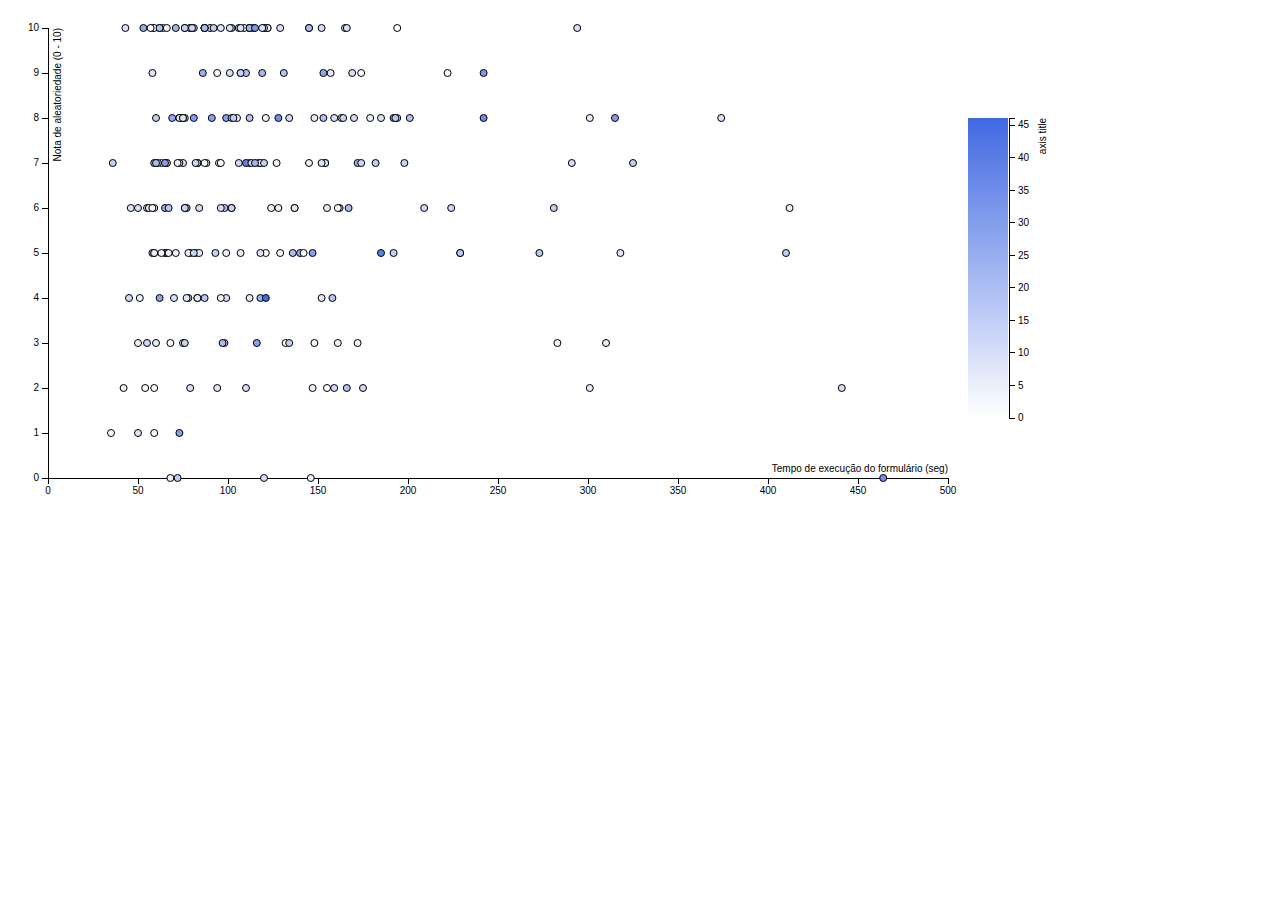
<file: lab2/index.html>
<!DOCTYPE html>
<html lang="en">
<head>
    <meta charset="UTF-8">
    <title>Lab 2 Parte 2</title>
</head>
<body>
    <link rel="stylesheet" type="text/css" href="style.css">

    <!--Importing D3-->
    <script src="d3.js"></script>

    <!--Scatter plot script-->
    <script src="d3-scatterplot.js"></script>
</body>
</html>
</file>
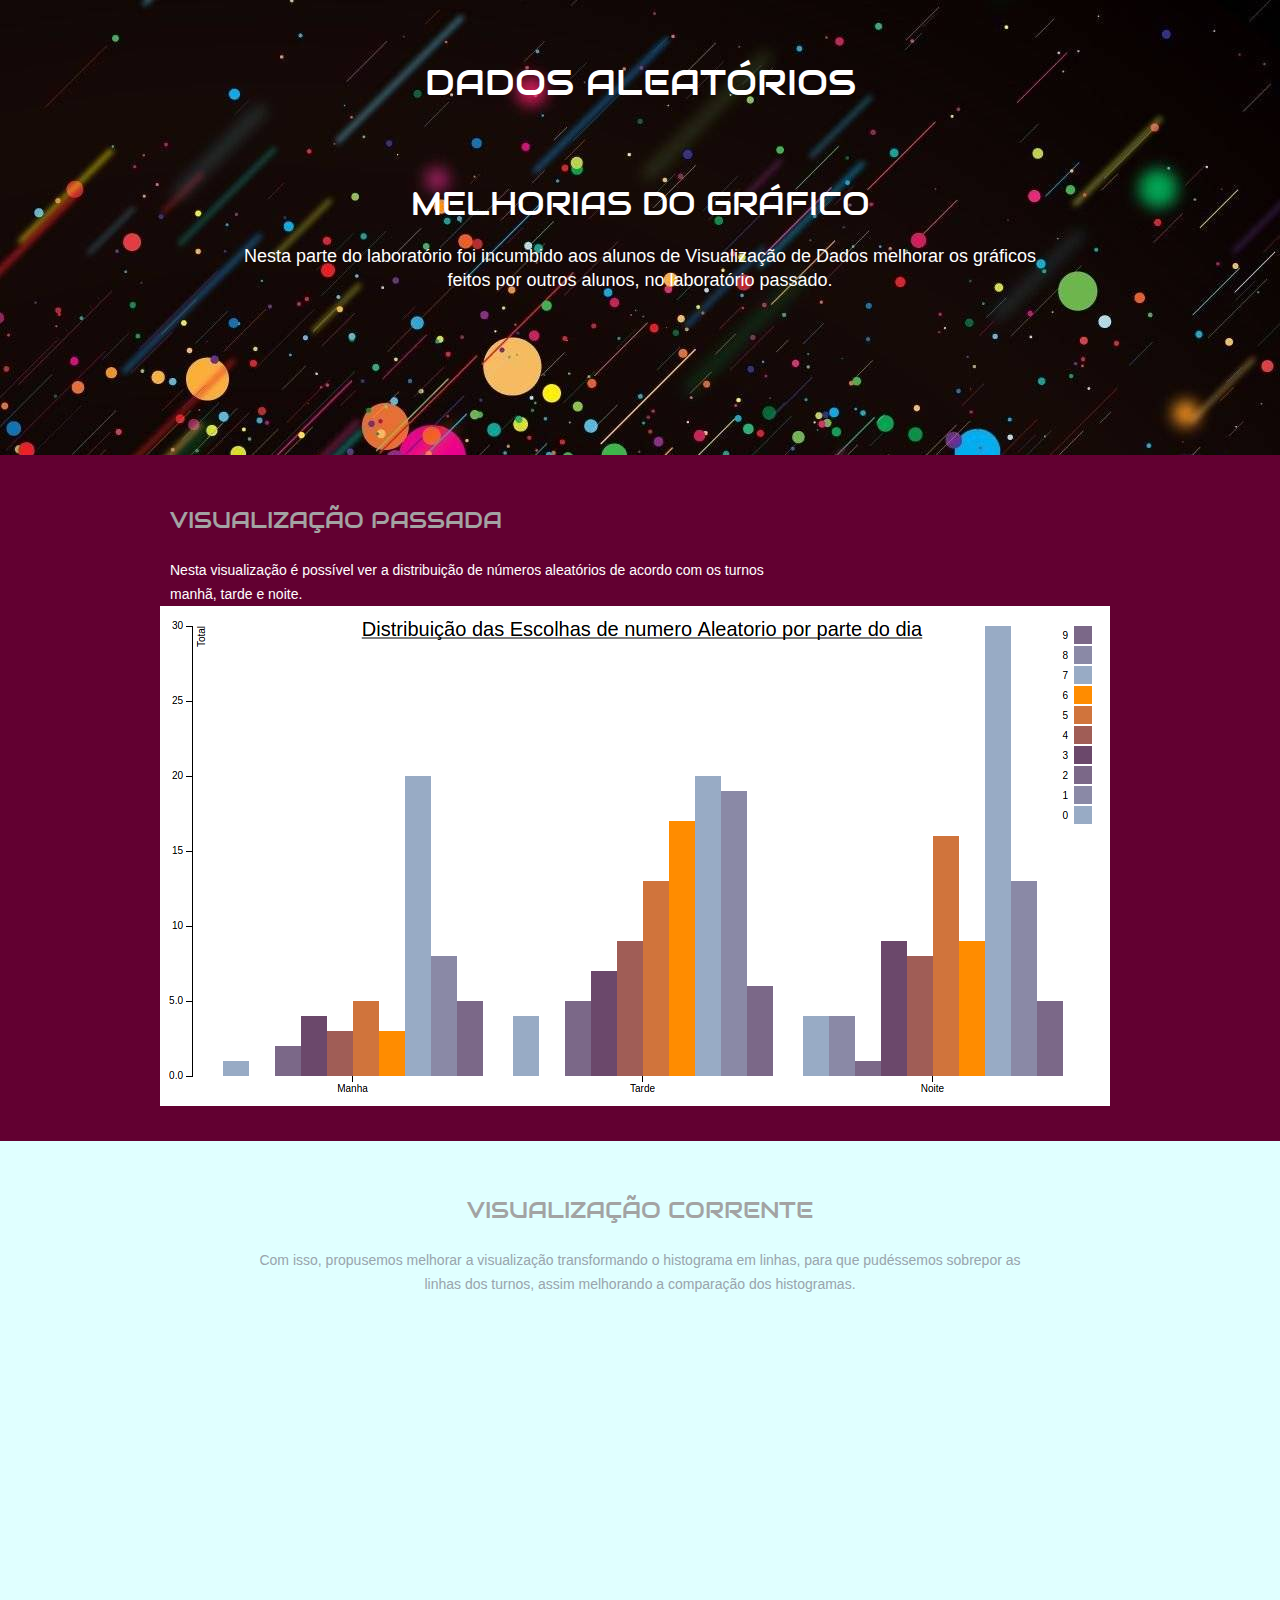
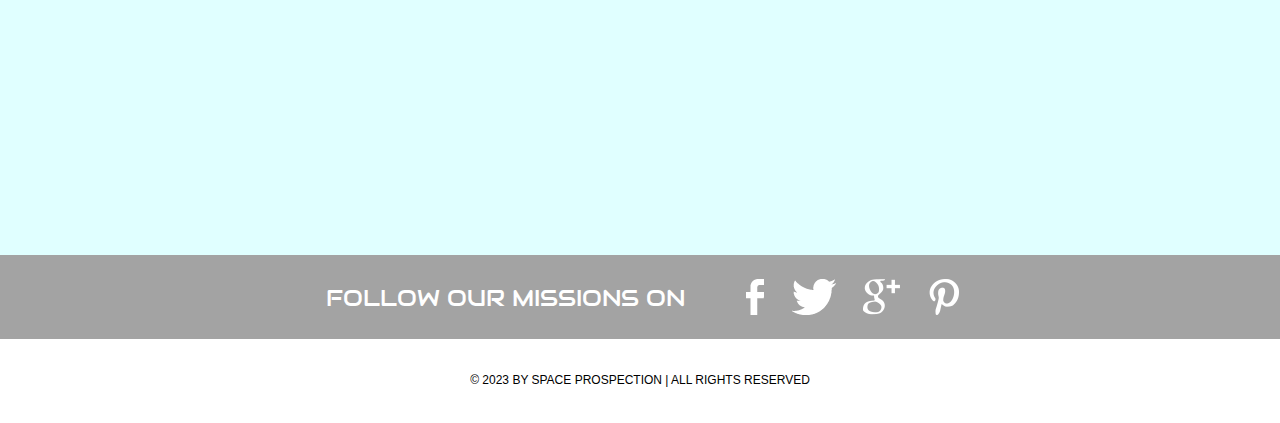
<file: lab3/index.html>
<!doctype html>
<!-- Website template by freewebsitetemplates.com -->
<html>
<head>
	<meta charset="UTF-8">
	<meta name="viewport" content="width=device-width, initial-scale=1.0">
	<title>about - Space Science Website Template</title>
	<link rel="stylesheet" href="space-science/upload/css/style.css" type="text/css">
	<link rel="stylesheet" type="text/css" href="space-science/upload/css/mobile.css">
	<script src="space-science/upload/js/mobile.js" type="text/javascript"></script>
	<style>
		.axis--x path {
			display: none;
		}

		.line {
			fill: none;
			stroke: steelblue;
			stroke-width: 1.5px;
		}

		div.tooltip {
			position: absolute;
			text-align: center;
			width: 60px;
			height: 28px;
			padding: 2px;
			font: 12px sans-serif;
			background: lightsteelblue;
			border: 0px;
			border-radius: 8px;
			pointer-events: none;
		}
	</style>
</head>
<body>
	<div id="page">
		<div id="body" class="about">
			<div class="header" style="background: url(img/random.jpg) repeat;">
				<div>
					<h1>Dados aleatórios</h1>
					<h2>Melhorias do gráfico</h2>
					<p>Nesta parte do laboratório foi incumbido aos alunos de Visualização de Dados melhorar os gráficos feitos por outros alunos, no laboratório passado.</p>
				</div>
			</div>
			<div class="body">
				<div>
					<h2>Visualização passada</h2>
					<p>Nesta visualização é possível ver a distribuição de números aleatórios de acordo com os turnos manhã, tarde e noite.</p>
					<img src="img/vis-jordan.png" alt="">
				</div>
			</div>
			<div class="section" style="background-color: lightcyan;">
				<div>
					<h2>Visualização corrente</h2>
					<p style="color: #99a4ac">Com isso, propusemos melhorar a visualização transformando o histograma em linhas, para que pudéssemos sobrepor as linhas dos turnos, assim melhorando a comparação dos histogramas.</p>
					<svg width="960" height="500"></svg>
				</div>
			</div>
		</div>
		<div id="footer">
			<div class="connect">
				<div>
					<h1>FOLLOW OUR  MISSIONS ON</h1>
					<div>
						<a href="http://freewebsitetemplates.com/go/facebook/" class="facebook">facebook</a>
						<a href="http://freewebsitetemplates.com/go/twitter/" class="twitter">twitter</a>
						<a href="http://freewebsitetemplates.com/go/googleplus/" class="googleplus">googleplus</a>
						<a href="http://freewebsitetemplates.com/go/pinterest/" class="pinterest">pinterest</a>
					</div>
				</div>
			</div>
			<div class="footnote">
				<div>
					<p>&copy; 2023 BY SPACE PROSPECTION | ALL RIGHTS RESERVED</p>
				</div>
			</div>
		</div>
	</div>

	<script src="//d3js.org/d3.v4.min.js"></script>
	<script src="js/improved-vis.js"></script>
</body>
</html>
</file>
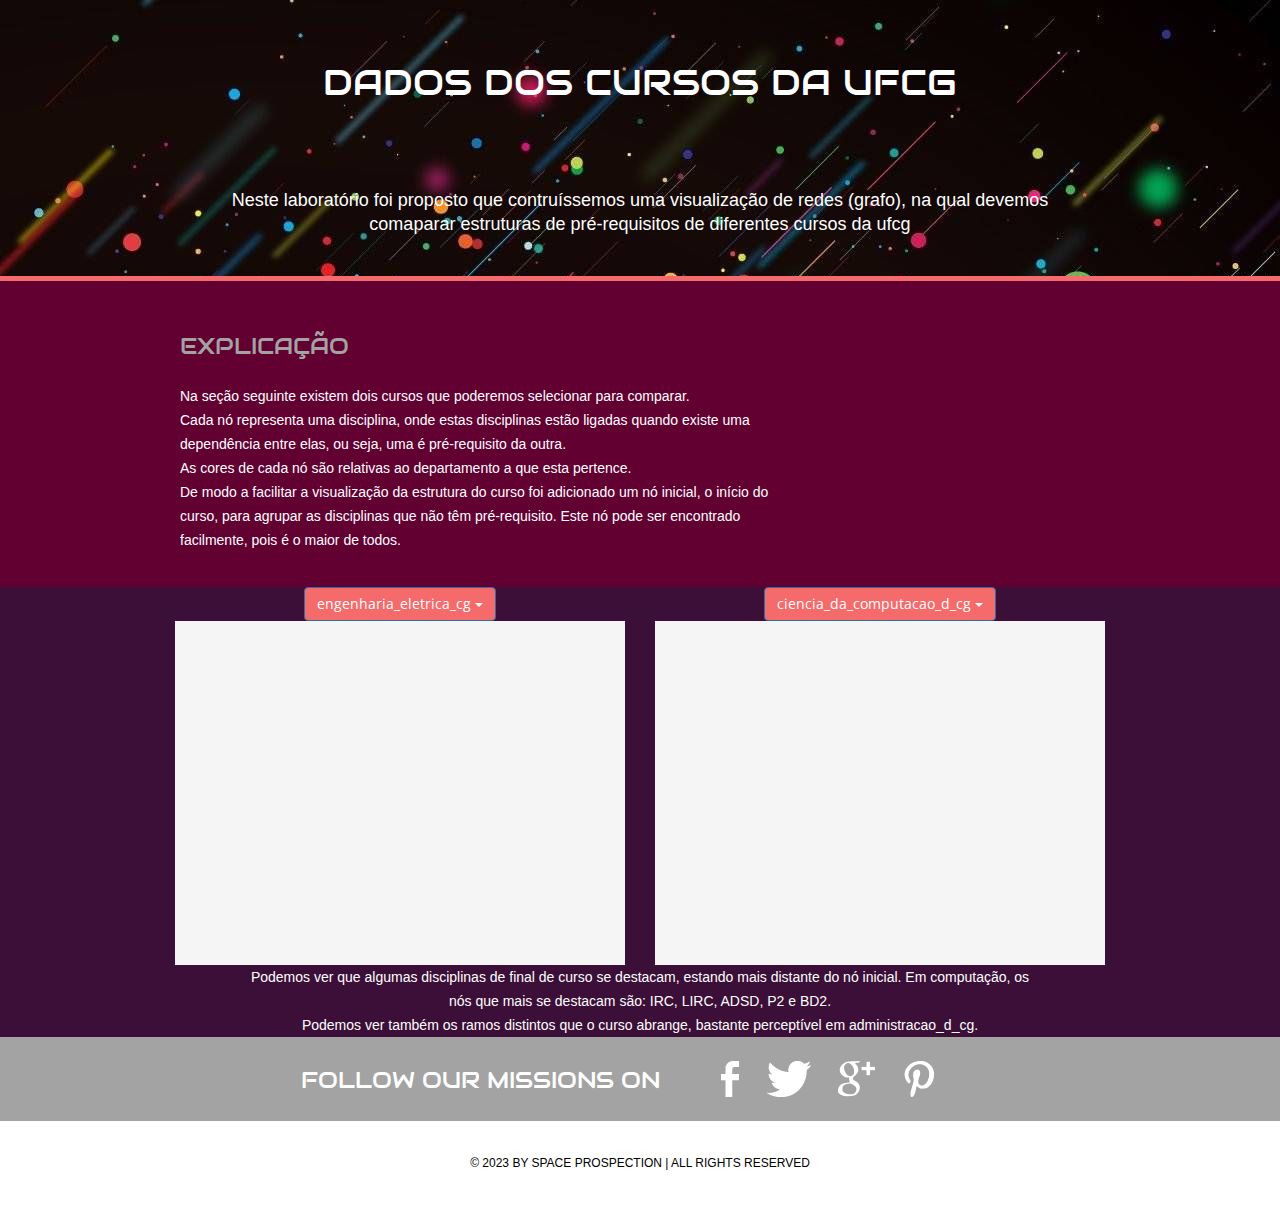
<file: lab5/lab5.1/index.html>
<!doctype html>
<!-- Website template by freewebsitetemplates.com -->
<html>
<head>
    <meta charset="UTF-8">
    <meta name="viewport" content="width=device-width, initial-scale=1.0">
    <title>about - Space Science Website Template</title>
    <link rel="stylesheet" type="text/css" href="//netdna.bootstrapcdn.com/bootstrap/3.1.1/css/bootstrap.min.css">
    <link rel="stylesheet" href="space-science/upload/css/style.css" type="text/css">
    <link rel="stylesheet" type="text/css" href="space-science/upload/css/mobile.css">

    <link href="https://fonts.googleapis.com/css?family=Open+Sans|Roboto+Slab" rel="stylesheet">
    <link href="css/bootstrap.min.css" rel="stylesheet">
    <link href="css/main.css" rel="stylesheet">
    <link href="css/fonts.css" rel="stylesheet">

    <script src="space-science/upload/js/mobile.js" type="text/javascript"></script>
    <style>
        .axis--x path {
            display: none;
        }
        .line {
            fill: none;
            stroke: white;
            stroke-width: 1.5px;
        }
        div.tooltip {
            position: absolute;
            text-align: center;
            width: 60px;
            height: 28px;
            padding: 2px;
            font: 12px sans-serif;
            background: lightsteelblue;
            border: 0px;
            border-radius: 8px;
            pointer-events: none;
        }
    </style>


</head>
<body>
<div id="page">
    <div id="body" class="about">
        <div class="header" style="background: url(img/random.jpg) repeat;">
            <div>
                <h1>Dados dos cursos da UFCG</h1>
                <p>Neste laboratório foi proposto que contruíssemos uma visualização de redes (grafo), na qual devemos
                    comaparar estruturas de pré-requisitos de diferentes cursos da ufcg</p>
            </div>
        </div>
        <div class="body">
            <div>
                <h2>Explicação</h2>
                <p>Na seção seguinte existem dois cursos que poderemos selecionar para comparar.</p>
                <p>Cada nó representa uma disciplina, onde estas disciplinas estão ligadas quando existe uma dependência
                entre elas, ou seja, uma é pré-requisito da outra.</p>
                <p>As cores de cada nó são relativas ao departamento a que esta pertence.</p>
                <p>De modo a facilitar a visualização da estrutura do curso foi adicionado um nó inicial, o início do
                curso, para agrupar as disciplinas que não têm pré-requisito. Este nó pode ser encontrado facilmente,
                pois é o maior de todos.</p>
            </div>
        </div>
        <div class="section">
            <div class="row">
                <div class="col-md-6">
                    <div class="input-group center">
                        <div class="dropdown">
                            <button id="dropdown1" class="btn btn-primary dropdown-toggle" type="button" data-toggle="dropdown">
                                engenharia_eletrica_cg
                                <span class="caret"></span>
                            </button>
                            <ul id="options1" class="dropdown-menu">

                            </ul>
                        </div>
                    </div>
                    <div id="chart1" style="background-color: whitesmoke"></div>
                </div>
                <div class="col-md-6">
                    <div class="input-group center">
                        <div class="dropdown">
                            <button id="dropdown2" class="btn btn-primary dropdown-toggle" type="button" data-toggle="dropdown">
                                ciencia_da_computacao_d_cg
                                <span class="caret"></span>
                            </button>
                            <ul id="options2" class="dropdown-menu">

                            </ul>
                        </div>
                    </div>
                    <div id="chart2" style="background-color: whitesmoke"></div>
                </div>

                <p>Podemos ver que algumas disciplinas de final de curso se destacam, estando mais distante do nó
                    inicial. Em computação, os nós que mais se destacam são: IRC, LIRC, ADSD, P2 e BD2.</p>
                <p>Podemos ver também os ramos distintos que o curso abrange, bastante perceptível em
                    administracao_d_cg.</p>
            </div>
        </div>
    </div>
    <div id="footer">
        <div class="connect">
            <div>
                <h1>FOLLOW OUR  MISSIONS ON</h1>
                <div>
                    <a href="http://freewebsitetemplates.com/go/facebook/" class="facebook">facebook</a>
                    <a href="http://freewebsitetemplates.com/go/twitter/" class="twitter">twitter</a>
                    <a href="http://freewebsitetemplates.com/go/googleplus/" class="googleplus">googleplus</a>
                    <a href="http://freewebsitetemplates.com/go/pinterest/" class="pinterest">pinterest</a>
                </div>
            </div>
        </div>
        <div class="footnote">
            <div>
                <p>&copy; 2023 BY SPACE PROSPECTION | ALL RIGHTS RESERVED</p>
            </div>
        </div>
    </div>
</div>

<script src="//ajax.googleapis.com/ajax/libs/jquery/1.11.0/jquery.min.js"></script>
<script src="//netdna.bootstrapcdn.com/bootstrap/3.1.1/js/bootstrap.min.js"></script>
<script src="js/d3.v4.min.js"></script>
<script src="//d3js.org/d3-color.v1.min.js"></script>
<script src="//d3js.org/d3-scale-chromatic.v1.min.js"></script>
<script src="js/node-link-chart.js"></script>
</body>
</html>
</file>
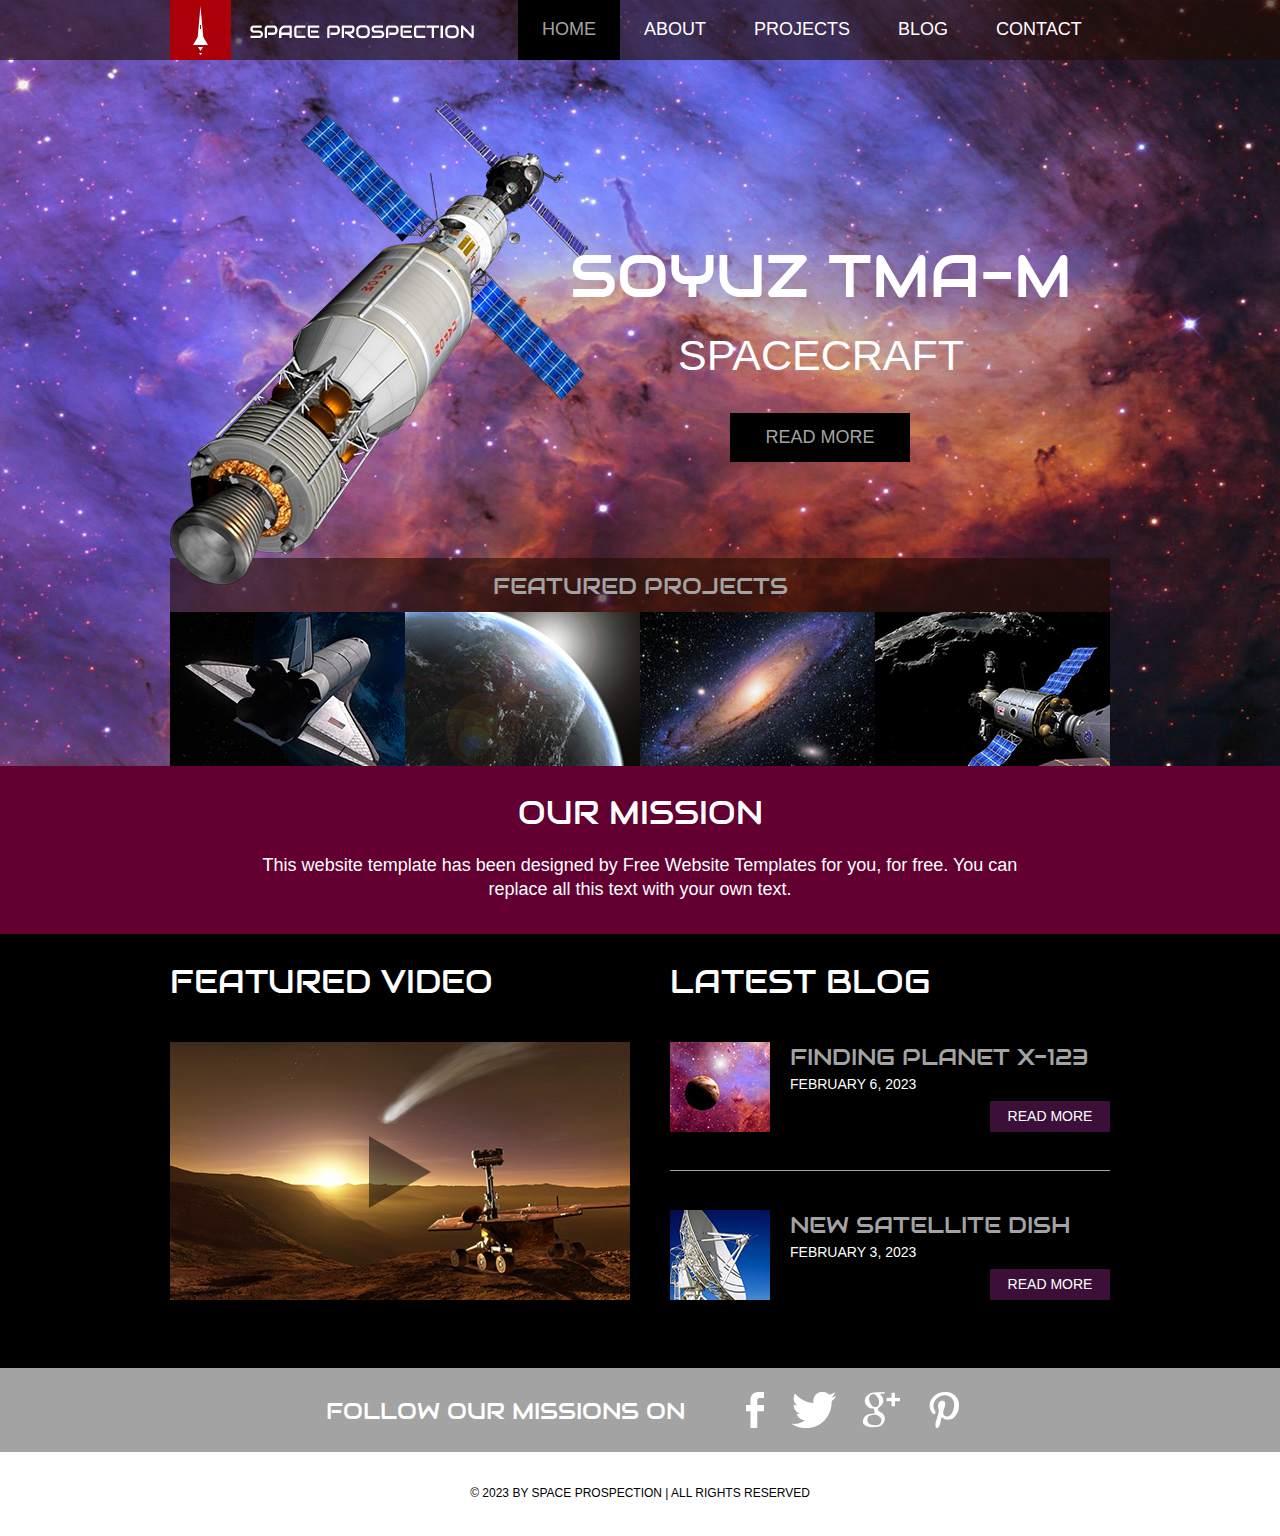
<file: lab3/space-science/upload/index.html>
<!doctype html>
<!-- Website template by freewebsitetemplates.com -->
<html>
<head>
	<meta charset="UTF-8">
	<meta name="viewport" content="width=device-width, initial-scale=1.0">
	<title>Space Science Website Template</title>
	<link rel="stylesheet" href="css/style.css" type="text/css">
	<link rel="stylesheet" type="text/css" href="css/mobile.css">
	<script src="js/mobile.js" type="text/javascript"></script>
</head>
<body>
	<div id="page">
		<div id="header">
			<div>
				<a href="index.html" class="logo"><img src="images/logo.png" alt=""></a>
				<ul id="navigation">
					<li class="selected">
						<a href="index.html">Home</a>
					</li>
					<li>
						<a href="about.html">About</a>
					</li>
					<li class="menu">
						<a href="projects.html">Projects</a>
						<ul class="primary">
							<li>
								<a href="proj1.html">proj 1</a>
							</li>
						</ul>
					</li>
					<li class="menu">
						<a href="blog.html">Blog</a>
						<ul class="secondary">
							<li>
								<a href="singlepost.html">Single post</a>
							</li>
						</ul>
					</li>
					<li>
						<a href="contact.html">Contact</a>
					</li>
				</ul>
			</div>
		</div>
		<div id="body" class="home">
			<div class="header">
				<div>
					<img src="images/satellite.png" alt="" class="satellite">
					<h1>SOYUZ TMA-M</h1>
					<h2>SPACECRAFT</h2>
					<a href="blog.html" class="more">Read More</a>
					<h3>FEATURED PROJECTS</h3>
					<ul>
						<li>
							<a href="projects.html"><img src="images/project-image1.jpg" alt=""></a>
						</li>
						<li>
							<a href="projects.html"><img src="images/project-image2.jpg" alt=""></a>
						</li>
						<li>
							<a href="projects.html"><img src="images/project-image3.jpg" alt=""></a>
						</li>
						<li>
							<a href="projects.html"><img src="images/project-image4.jpg" alt=""></a>
						</li>
					</ul>
				</div>
			</div>
			<div class="body">
				<div>
					<h1>OUR MISSION</h1>
					<p>This website template has been designed by Free Website Templates for you, for free. You can replace all this text with your own text.</p>
				</div>
			</div>
			<div class="footer">
				<div>
					<ul>
						<li>
							<h1>FEATURED VIDEO</h1>
							<a href="blog.html"><img src="images/mars-rover.jpg" alt=""><span></span></a>
						</li>
						<li>
							<h1>LATEST BLOG</h1>
							<ul>
								<li>
									<a href="blog.html"><img src="images/finding-planet.jpg" alt=""></a>
									<h1>FINDING PLANET X-123</h1>
									<span>FEBRUARY 6, 2023</span>
									<a href="blog.html" class="more">Read More</a>
								</li>
								<li>
									<a href="blog.html"><img src="images/new-satellitedish.jpg" alt=""></a>
									<h1>NEW SATELLITE DISH</h1>
									<span>FEBRUARY 3, 2023</span>
									<a href="blog.html" class="more">Read More</a>
								</li>
							</ul>
						</li>
					</ul>
				</div>
			</div>
		</div>
		<div id="footer">
			<div class="connect">
				<div>
					<h1>FOLLOW OUR  MISSIONS ON</h1>
					<div>
						<a href="http://freewebsitetemplates.com/go/facebook/" class="facebook">facebook</a>
						<a href="http://freewebsitetemplates.com/go/twitter/" class="twitter">twitter</a>
						<a href="http://freewebsitetemplates.com/go/googleplus/" class="googleplus">googleplus</a>
						<a href="http://pinterest.com/fwtemplates/" class="pinterest">pinterest</a>
					</div>
				</div>
			</div>
			<div class="footnote">
				<div>
					<p>&copy; 2023 BY SPACE PROSPECTION | ALL RIGHTS RESERVED</p>
				</div>
			</div>
		</div>
	</div>
</body>
</html>
</file>
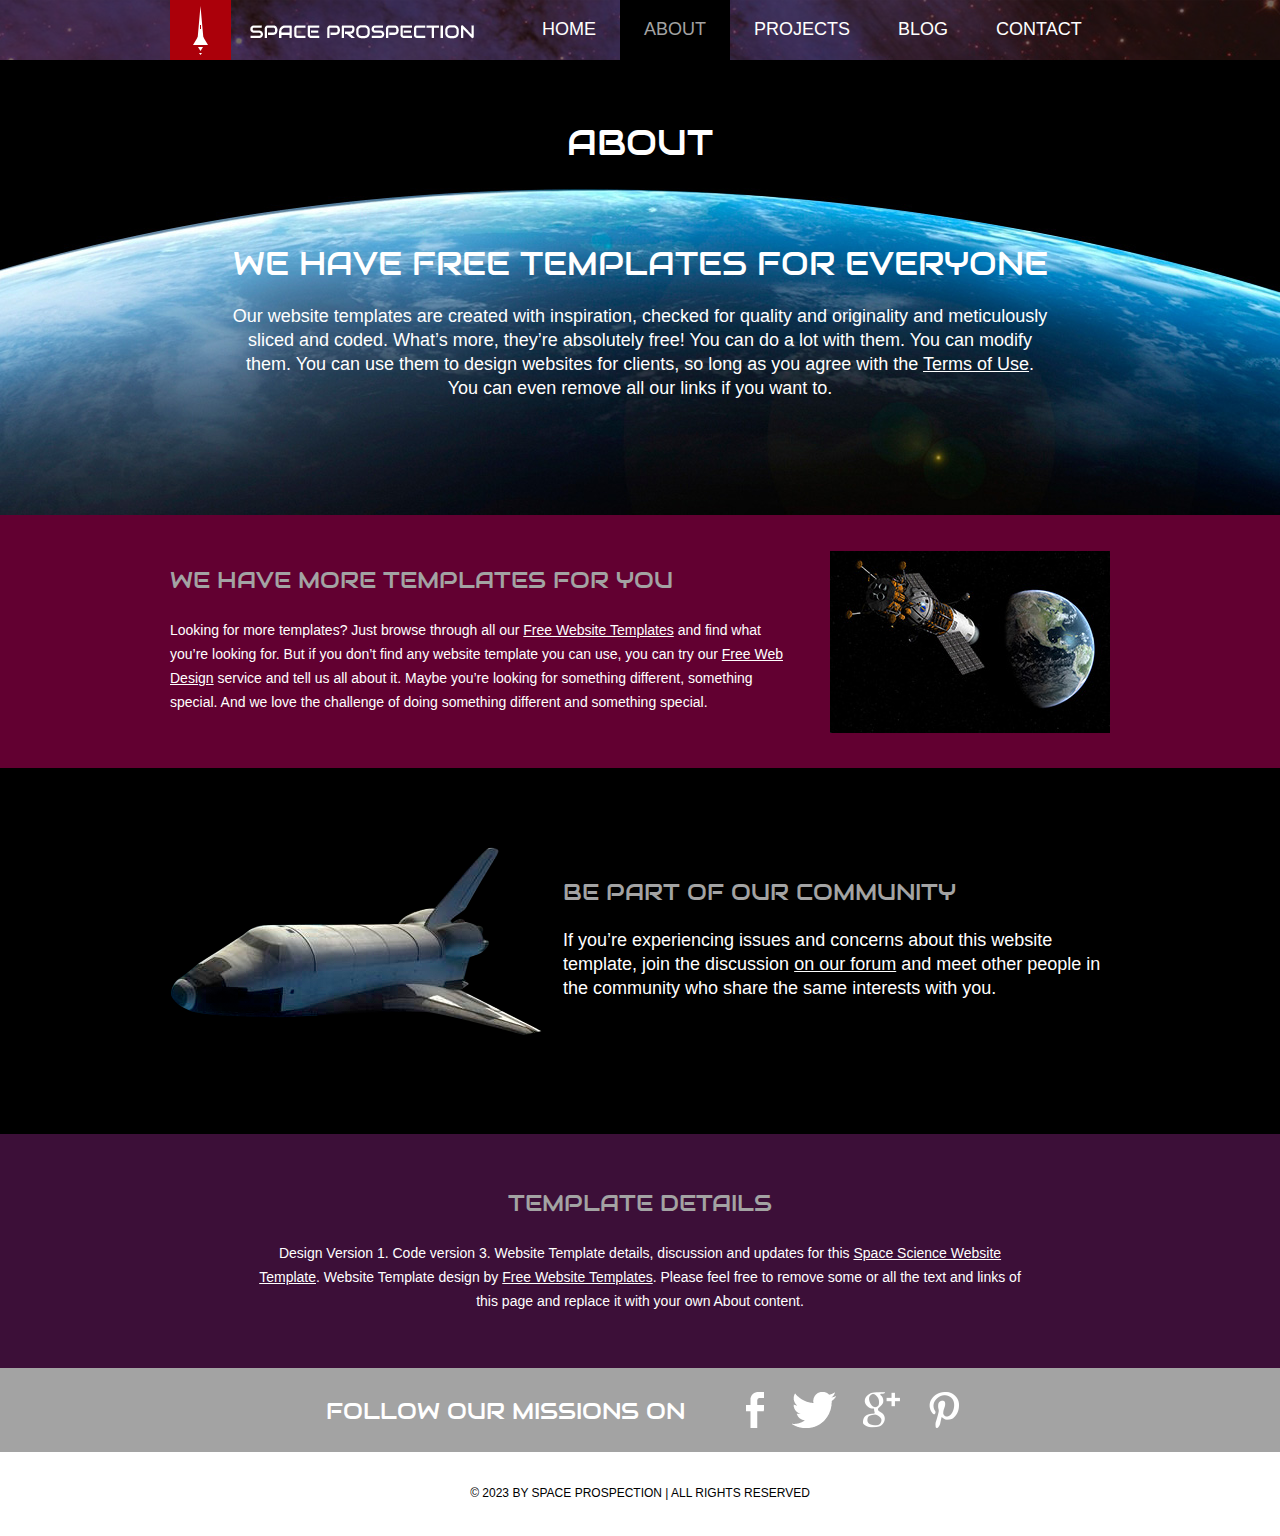
<file: lab3/space-science/upload/about.html>
<!doctype html>
<!-- Website template by freewebsitetemplates.com -->
<html>
<head>
	<meta charset="UTF-8">
	<meta name="viewport" content="width=device-width, initial-scale=1.0">
	<title>about - Space Science Website Template</title>
	<link rel="stylesheet" href="css/style.css" type="text/css">
	<link rel="stylesheet" type="text/css" href="css/mobile.css">
	<script src="js/mobile.js" type="text/javascript"></script>
</head>
<body>
	<div id="page">
		<div id="header">
			<div>
				<a href="index.html" class="logo"><img src="images/logo.png" alt=""></a>
				<ul id="navigation">
					<li>
						<a href="index.html">Home</a>
					</li>
					<li class="selected">
						<a href="about.html">About</a>
					</li>
					<li class="menu">
						<a href="projects.html">Projects</a>
						<ul class="primary">
							<li>
								<a href="proj1.html">proj 1</a>
							</li>
						</ul>
					</li>
					<li class="menu">
						<a href="blog.html">Blog</a>
						<ul class="secondary">
							<li>
								<a href="singlepost.html">Single post</a>
							</li>
						</ul>
					</li>
					<li>
						<a href="contact.html">Contact</a>
					</li>
				</ul>
			</div>
		</div>
		<div id="body" class="about">
			<div class="header">
				<div>
					<h1>About</h1>
					<h2>We Have Free Templates for Everyone</h2>
					<p>Our website templates are created with inspiration, checked for quality and originality and meticulously sliced and coded. What’s more, they’re absolutely free! You can do a lot with them. You can modify them. You can use them to design websites for clients, so long as you agree with the <a href="https://freewebsitetemplates.com/about/terms/">Terms of Use</a>. You can even remove all our links if you want to.</p>
				</div>
			</div>
			<div class="body">
				<div>
					<img src="images/earth-satellite.jpg" alt="">
					<h2>We Have More Templates for You</h2>
					<p>Looking for more templates? Just browse through all our <a href="https://freewebsitetemplates.com/">Free Website Templates</a> and find what you’re looking for. But if you don’t find any website template you can use, you can try our <a href="https://freewebsitetemplates.com/freewebdesign/">Free Web Design</a> service and tell us all about it. Maybe you’re looking for something different, something special. And we love the challenge of doing something different and something special.</p>
				</div>
			</div>
			<div class="footer">
				<div>
					<img src="images/space-shuttle.png" alt="">
					<h2>Be Part of Our Community</h2>
					<p>If you’re experiencing issues and concerns about this website template, join the discussion <a href="https://freewebsitetemplates.com/forums/">on our forum</a> and meet other people in the community who share the same interests with you.</p>
				</div>
			</div>
			<div class="section">
				<div>
					<h2>Template Details</h2>
					<p>Design Version 1. Code version 3. Website Template details, discussion and updates for this <a href="https://freewebsitetemplates.com/discuss/spacescience/"> Space Science Website Template</a>. Website Template design by <a href="https://freewebsitetemplates.com/">Free Website Templates</a>. Please feel free to remove some or all the text and links of this page and replace it with your own About content.</p>
				</div>
			</div>
		</div>
		<div id="footer">
			<div class="connect">
				<div>
					<h1>FOLLOW OUR  MISSIONS ON</h1>
					<div>
						<a href="http://freewebsitetemplates.com/go/facebook/" class="facebook">facebook</a>
						<a href="http://freewebsitetemplates.com/go/twitter/" class="twitter">twitter</a>
						<a href="http://freewebsitetemplates.com/go/googleplus/" class="googleplus">googleplus</a>
						<a href="http://freewebsitetemplates.com/go/pinterest/" class="pinterest">pinterest</a>
					</div>
				</div>
			</div>
			<div class="footnote">
				<div>
					<p>&copy; 2023 BY SPACE PROSPECTION | ALL RIGHTS RESERVED</p>
				</div>
			</div>
		</div>
	</div>
</body>
</html>
</file>
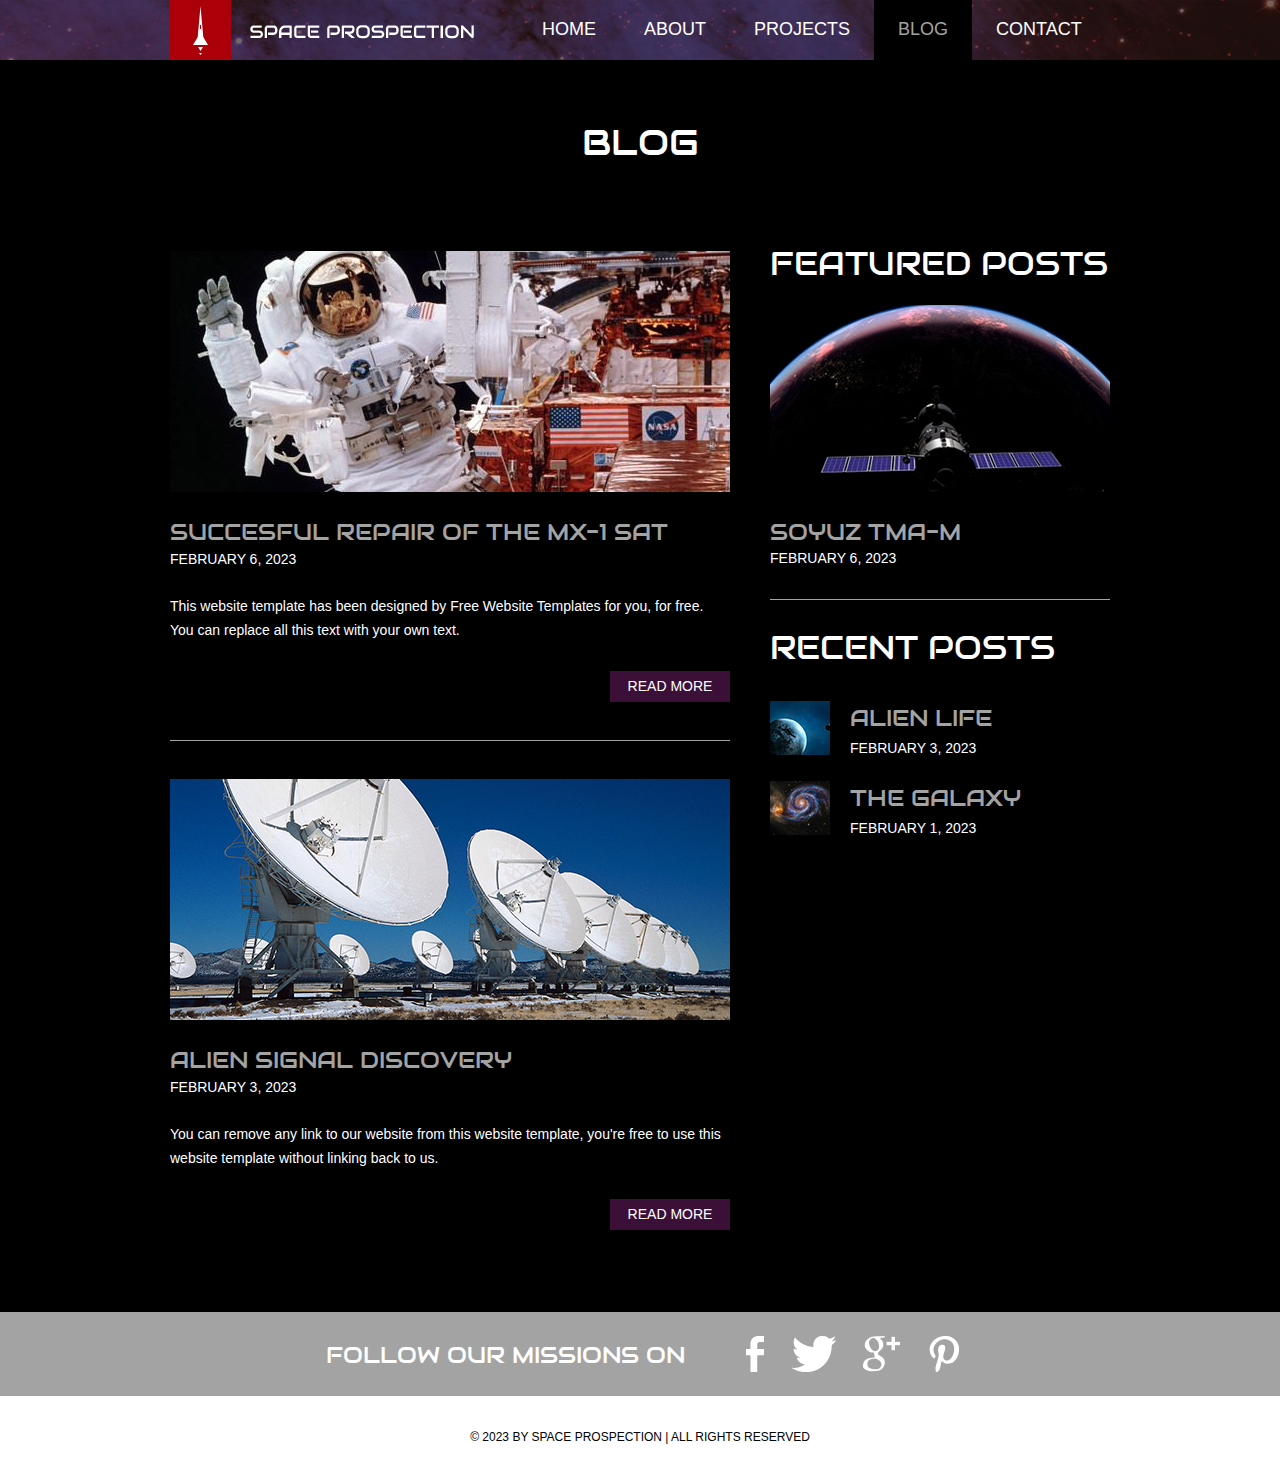
<file: lab3/space-science/upload/blog.html>
<!doctype html>
<!-- Website template by freewebsitetemplates.com -->
<html>
<head>
	<meta charset="UTF-8">
	<meta name="viewport" content="width=device-width, initial-scale=1.0">
	<title>blog - Space Science Website Template</title>
	<link rel="stylesheet" href="css/style.css" type="text/css">
	<link rel="stylesheet" type="text/css" href="css/mobile.css">
	<script src="js/mobile.js" type="text/javascript"></script>
</head>
<body>
	<div id="page">
		<div id="header">
			<div>
				<a href="index.html" class="logo"><img src="images/logo.png" alt=""></a>
				<ul id="navigation">
					<li>
						<a href="index.html">Home</a>
					</li>
					<li>
						<a href="about.html">About</a>
					</li>
					<li class="menu">
						<a href="projects.html">Projects</a>
						<ul class="primary">
							<li>
								<a href="proj1.html">proj 1</a>
							</li>
						</ul>
					</li>
					<li class="menu selected">
						<a href="blog.html">Blog</a>
						<ul class="secondary">
							<li>
								<a href="singlepost.html">Single post</a>
							</li>
						</ul>
					</li>
					<li>
						<a href="contact.html">Contact</a>
					</li>
				</ul>
			</div>
		</div>
		<div id="body">
			<div class="header">
				<div>
					<h1>Blog</h1>
					<div class="article">
						<ul>
							<li>
								<a href="singlepost.html"><img src="images/astronaut.jpg" alt=""></a>
								<h1>SUCCESFUL REPAIR OF THE MX-1 SAT</h1>
								<span>FEBRUARY 6, 2023</span>
								<p>This website template has been designed by Free Website Templates for you, for free. You can replace all this text with your own text.</p>
								<a href="singlepost.html" class="more">Read More</a>
							</li>
							<li>
								<a href="singlepost.html"><img src="images/satellite-dish.jpg" alt=""></a>
								<h1>ALIEN SIGNAL DISCOVERY</h1>
								<span>FEBRUARY 3, 2023</span>
								<p>You can remove any link to our website from this website template, you're free to use this website template without linking back to us.</p>
								<a href="singlepost.html" class="more">Read More</a>
							</li>
						</ul>
					</div>
					<div class="sidebar">
						<ul>
							<li>
								<h1>FEATURED POSTS</h1>
								<a href="singlepost.html"><img src="images/moon-satellite.jpg" alt=""></a>
								<h2>SOYUZ TMA-M</h2>
								<span>FEBRUARY 6, 2023</span>
							</li>
							<li>
								<h1>RECENT POSTS</h1>
								<ul>
									<li>
										<a href="singlepost.html"><img src="images/alien-life.jpg" alt=""></a>
										<h2>ALIEN LIFE</h2>
										<span>FEBRUARY 3, 2023</span>
									</li>
									<li>
										<a href="singlepost.html"><img src="images/galaxy.jpg" alt=""></a>
										<h2>THE GALAXY</h2>
										<span>FEBRUARY 1, 2023</span>
									</li>
								</ul>
							</li>
						</ul>
					</div>
				</div>
			</div>
		</div>
		<div id="footer">
			<div class="connect">
				<div>
					<h1>FOLLOW OUR  MISSIONS ON</h1>
					<div>
						<a href="http://freewebsitetemplates.com/go/facebook/" class="facebook">facebook</a>
						<a href="http://freewebsitetemplates.com/go/twitter/" class="twitter">twitter</a>
						<a href="http://freewebsitetemplates.com/go/googleplus/" class="googleplus">googleplus</a>
						<a href="http://pinterest.com/fwtemplates/" class="pinterest">pinterest</a>
					</div>
				</div>
			</div>
			<div class="footnote">
				<div>
					<p>&copy; 2023 BY SPACE PROSPECTION | ALL RIGHTS RESERVED</p>
				</div>
			</div>
		</div>
	</div>
</body>
</html>
</file>
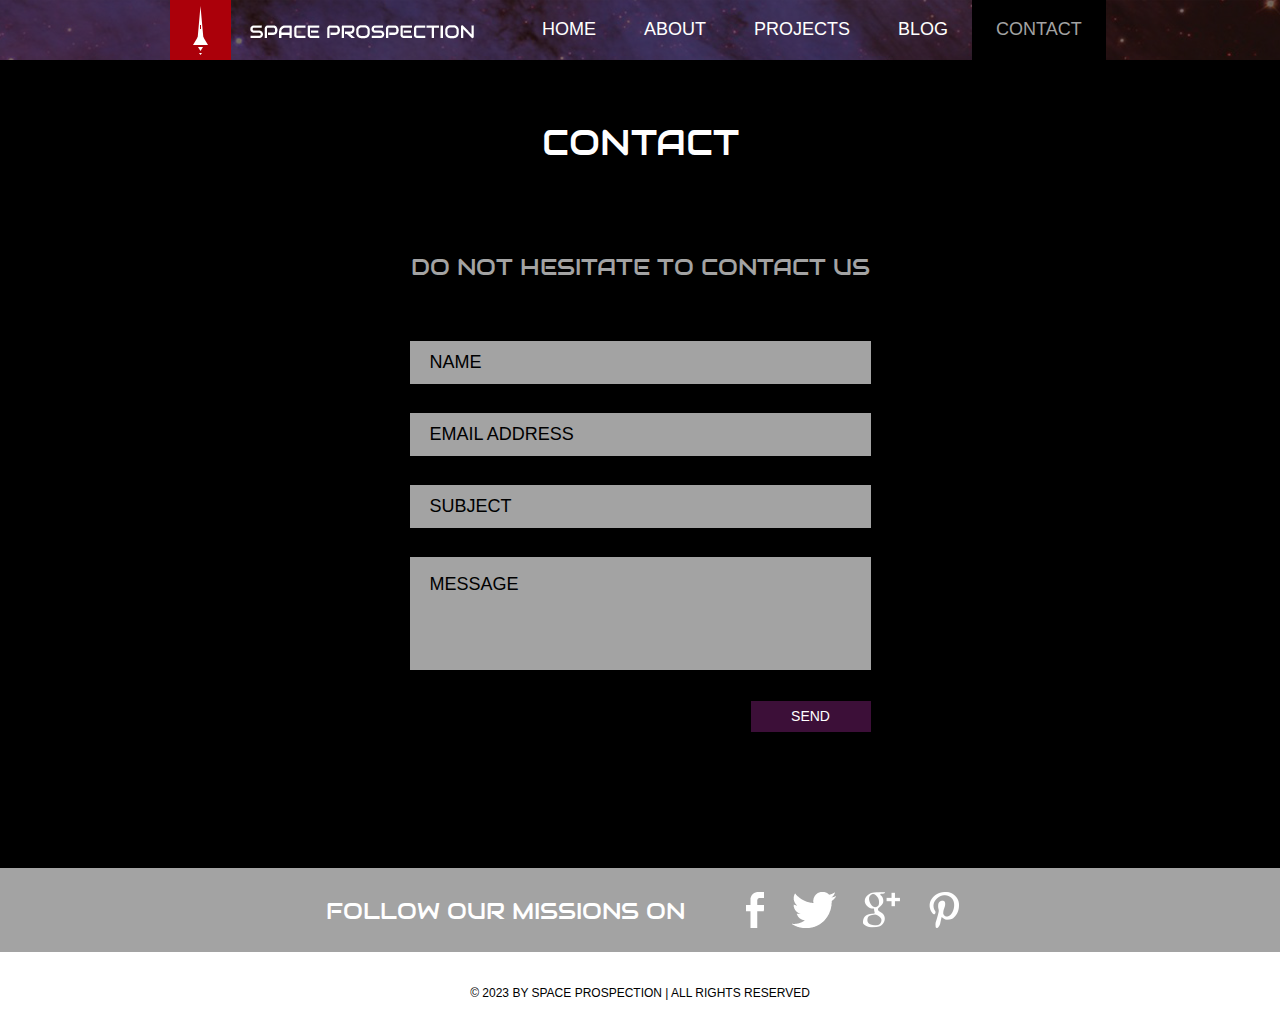
<file: lab3/space-science/upload/contact.html>
<!doctype html>
<!-- Website template by freewebsitetemplates.com -->
<html>
<head>
	<meta charset="UTF-8">
	<meta name="viewport" content="width=device-width, initial-scale=1.0">
	<title>contact - Space Science Website Template</title>
	<link rel="stylesheet" href="css/style.css" type="text/css">
	<link rel="stylesheet" type="text/css" href="css/mobile.css">
	<script src="js/mobile.js" type="text/javascript"></script>
</head>
<body>
	<div id="page">
		<div id="header">
			<div>
				<a href="index.html" class="logo"><img src="images/logo.png" alt=""></a>
				<ul id="navigation">
					<li>
						<a href="index.html">Home</a>
					</li>
					<li>
						<a href="about.html">About</a>
					</li>
					<li class="menu">
						<a href="projects.html">Projects</a>
						<ul class="primary">
							<li>
								<a href="proj1.html">proj 1</a>
							</li>
						</ul>
					</li>
					<li class="menu">
						<a href="blog.html">Blog</a>
						<ul class="secondary">
							<li>
								<a href="singlepost.html">Single post</a>
							</li>
						</ul>
					</li>
					<li class="selected">
						<a href="contact.html">Contact</a>
					</li>
				</ul>
			</div>
		</div>
		<div id="body">
			<div class="header">
				<div class="contact">
					<h1>Contact</h1>
					<h2>DO NOT HESITATE TO CONTACT US</h2>
					<form action="index.html">
						<input type="text" name="Name" value="Name" onblur="this.value=!this.value?'Name':this.value;" onfocus="this.select()" onclick="this.value='';">
						<input type="text" name="Email Address" value="Email Address" onblur="this.value=!this.value?'Email Address':this.value;" onfocus="this.select()" onclick="this.value='';">
						<input type="text" name="Subject" value="Subject" onblur="this.value=!this.value?'Subject':this.value;" onfocus="this.select()" onclick="this.value='';">
						<textarea name="message" cols="50" rows="7">Message</textarea>
						<input type="submit" value="Send" id="submit">
					</form>
				</div>
			</div>
		</div>
		<div id="footer">
			<div class="connect">
				<div>
					<h1>FOLLOW OUR  MISSIONS ON</h1>
					<div>
						<a href="http://freewebsitetemplates.com/go/facebook/" class="facebook">facebook</a>
						<a href="http://freewebsitetemplates.com/go/twitter/" class="twitter">twitter</a>
						<a href="http://freewebsitetemplates.com/go/googleplus/" class="googleplus">googleplus</a>
						<a href="http://pinterest.com/fwtemplates/" class="pinterest">pinterest</a>
					</div>
				</div>
			</div>
			<div class="footnote">
				<div>
					<p>&copy; 2023 BY SPACE PROSPECTION | ALL RIGHTS RESERVED</p>
				</div>
			</div>
		</div>
	</div>
</body>
</html>
</file>
<file: lab2/style.css>
body {
    font: 10px sans-serif;
}

.axis path,
.axis line {
    fill: none;
    stroke: #000;
    shape-rendering: crispEdges;
}

.dot {
    stroke: #000;
}
</file>
<file: lab3/space-science/upload/css/style.css>
/* Website template by freewebsitetemplates.com */
body {
	margin: 0;
	padding: 0;
	position: relative;
	width: auto;
}
body #page {
	background: url("../images/bg-home.jpg") no-repeat scroll center top #000000;
	margin: 0;
	overflow: hidden;
	padding: 0;
	width: auto;
	z-index: 3;
}
a {
	text-decoration: none;
	outline: none;
}
a:active {
	background: none;
}
img {
	border: none;
}
/*-------------------------------------------FONTS---------------------------------------------*/
@font-face {
	font-family: 'audiowide-regular-webfont';
	src: url('../fonts/audiowide-regular-webfont.eot');
	src: url('../fonts/audiowide-regular-webfont.woff') format('woff'), url('../fonts/audiowide-regular-webfont.ttf') format('truetype'), url('../fonts/audiowide-regular-webfont.svg') format('svg');
}
/*----------------------------------------header-styles---------------------------------------*/
#header {
	background: url(../images/bg-transparent1.png) repeat;
	margin: 0;
	min-height: 60px;
	padding: 0;
	width: auto;
}
#header div {
	margin: 0 auto;
	max-width: 940px;
	min-height: 60px;
	padding: 0 10px;
}
#header div a.logo {
	display: block;
	float: left;
	height: 60px;
	margin: 0 44px 0 0;
	padding: 0;
	width: 304px;
}
#header div a img {
	display: block;
	margin: 0;
	padding: 0;
	width: auto;
}
#header div ul {
	display: inline-block;
	float: left;
	list-style: none;
	margin: 0;
	padding: 0;
	width: auto;
}
#header div ul li {
	float: left;
	margin: 0;
	padding: 0;
	width: auto;
}
#header div ul li a {
	color: #ffffff;
	display: block;
	font-family: Arial;
	font-size: 18px;
	font-weight: normal;
	line-height: 59px;
	margin: 0;
	min-height: 60px;
	padding: 0 24px;
 *padding: 0 23px; /* Needed for IE8 and old versions */
	text-align: center;
	text-transform: uppercase;
	width: auto;
}
#header div ul li a:hover {
	background-color: #620031;
	color: #ffffff;
}
#header div ul li.selected a {
	background-color: #000000;
	color: #a3a3a3;
}
#header div ul li.menu {
	position: relative;
}
#header div ul li.menu ul {
	display: block;
	left: -99999px;
	list-style: none;
	margin: 0;
	padding: 0;
	position: absolute;
	top: 60px;
	width: 142px;
	z-index: 50;
}
#header div ul li.menu:hover ul.primary {
	left: 31px;
}
#header div ul li.menu ul.primary.selected {
	left: 31px;
}
#header div ul li.menu:hover ul.secondary {
	left: -20px;
}
#header div ul li.menu ul.secondary.selected {
	left: -20px;
}
#header div ul li.menu ul li {
	margin: 0;
	padding: 0;
	width: auto;
}
#header div ul li.menu ul li a {
	background-color: #620031;
	color: #ffffff;
	display: block;
	font-family: Arial;
	font-size: 18px;
	font-weight: normal;
	line-height: 60px;
	margin: 0;
	min-height: 60px;
	padding: 0 10px;
	text-align: center;
	text-transform: uppercase;
	width: auto;
}
#header div ul li.menu ul.primary.selected li a, #header div ul li.menu ul.secondary.selected li a {
	background-color: #000000;
	color: #a3a3a3;
}
/*----------------------------------------body-home-styles---------------------------------------*/
#body {
	background-color: #000000;
	margin: 0;
	min-height: 808px;
	overflow: hidden;
	padding: 0;
	width: 100%;
}
#body.home {
	background: none;
	margin: 0;
	min-height: 1308px;
	overflow: hidden;
	padding: 0;
	width: 100%;
}
#body.home .header {
	background: none;
	margin: 0;
	overflow: hidden;
	padding: 0;
	width: 100%;
}
#body.home .header div {
	margin: 0 auto;
	max-width: 940px;
	overflow: hidden;
	padding: 0 10px;
	position: relative;
}
#body.home .header div img.satellite {
	display: block;
	left: 10px;
	margin: 0;
	padding: 0;
	position: absolute;
	top: 41px;
	width: auto;
	z-index: 50;
}
#body.home .header div h1 {
	color: #FFFFFF;
	display: block;
	float: right;
	font-family: audiowide-regular-webfont;
	font-size: 60px;
	font-weight: normal;
	line-height: 60px;
	margin: 187px 0 27px;
	padding: 0 38px 0 399px;
	position: relative;
	text-align: right;
	text-transform: uppercase;
	width: 503px;
	z-index: 60;
}
#body.home .header div h2 {
	color: #FFFFFF;
	display: block;
	float: right;
	font-family: Arial;
	font-size: 43px;
	font-weight: normal;
	line-height: 43px;
	margin: 0 0 36px;
	padding: 0 146px 0 506px;
	position: relative;
	text-align: right;
	text-transform: uppercase;
	width: 288px;
	z-index: 60;
}
#body.home .header div a.more {
	background-color: #000000;
	color: #a3a3a3;
	display: block;
	float: right;
	font-family: Arial;
	font-size: 18px;
	font-weight: normal;
	height: 49px;
	line-height: 49px;
	margin: 0 200px 0 0;
	padding: 0;
	text-align: center;
	text-transform: uppercase;
	position: relative;
	width: 180px;
	z-index: 55;
}
#body.home .header div a.more:hover {
	background-color: #ab000b;
	color: #ffffff;
}
#body.home .header div h3 {
	background: url("../images/bg-transparent1.png") repeat;
	color: #A3A3A3;
	float: left;
	font-family: audiowide-regular-webfont;
	font-size: 23px;
	font-weight: normal;
	line-height: 23px;
	margin: 96px 0 0;
 *margin: 102px 0 0;/* Needed for IE8 and old versions */
	min-height: 27px;
	padding: 17px 0 10px;
	position: relative;
	text-align: center;
	text-transform: uppercase;
	width: 940px;
}
#body.home .header div ul {
	display: inline-block;
	list-style: none outside none;
	margin: 0 0 -6px;
	overflow: hidden;
	padding: 0;
	width: auto;
}
#body.home .header div ul li:first-child {
	padding: 0;
}
#body.home .header div ul li {
	border: medium none;
	float: left;
	margin: 0;
	padding: 0;
	width: auto;
}
#body.home .header div ul li a {
	display: block;
	float: none;
	height: 156px;
	margin: 0;
	padding: 0;
	width: 235px;
}
#body.home .header div ul li a img {
	cursor: pointer;
	filter: alpha(opacity=100);/* Needed for IE8 and old versions */
	opacity: 1.0;
	display: block;
	margin: 0;
	padding: 0;
	width: auto;
}
#body.home .header div ul li a img:hover {
	filter: alpha(opacity=70);/* Needed for IE8 and old versions */
	opacity: 0.7;
}
#body.home .body {
	background-color: #630031;
	margin: 0;
	min-height: 168px;
	overflow: hidden;
	padding: 0;
	width: 100%;
}
#body.home .body div {
	margin: 0 auto;
	max-width: 940px;
	overflow: hidden;
	padding: 31px 10px 0;
}
#body.home .body div h1 {
	color: #FFFFFF;
	display: block;
	font-family: audiowide-regular-webfont;
	font-size: 32px;
	font-weight: normal;
	line-height: 32px;
	margin: 0 auto 24px;
	padding: 0;
	text-align: center;
	text-transform: uppercase;
	width: 780px;
}
#body.home .body div p {
	color: #ffffff;
	display: block;
	font-family: Arial;
	font-size: 18px;
	font-weight: normal;
	line-height: 24px;
	margin: 0 auto;
	padding: 0;
	text-align: center;
	width: 780px;
}
#body.home .body div p a {
	color: #ffffff;
	font-family: Arial;
	font-size: 18px;
	font-weight: normal;
	line-height: 24px;
	margin: 0 auto;
	padding: 0;
	text-decoration: underline;
}
#body.home .body div p a:hover {
	color: #a3a3a3;
}
#body.home .footer {
	background-color: #000000;
	margin: 0;
	overflow: hidden;
	padding: 0;
	width: 100%;
}
#body.home .footer div {
	margin: 0 auto;
	max-width: 960px;
	overflow: hidden;
	padding: 32px 0 16px;
}
#body.home .footer div ul {
	display: inline-block;
	list-style: none;
	margin: 0;
	overflow: hidden;
	padding: 0;
	width: auto;
}
#body.home .footer div ul li:first-child {
	float: left;
	margin: 0 10px;
	padding: 0;
	width: 460px;
}
#body.home .footer div ul li {
	float: left;
	margin: 0 0 0 10px;
	padding: 0 0 0 20px;
	width: 440px;
}
#body.home .footer div ul li h1 {
	color: #FFFFFF;
	font-family: audiowide-regular-webfont;
	font-size: 32px;
	font-weight: normal;
	line-height: 32px;
	margin: 0 0 44px;
	padding: 0;
	text-align: left;
	text-transform: uppercase;
	width: auto;
}
#body.home .footer div ul li a {
	display: block;
	height: 258px;
	margin: 0;
	position: relative;
	padding: 0;
	width: 460px;
}
#body.home .footer div ul li a img {
	cursor: pointer;
	filter: alpha(opacity=100);/* Needed for IE8 and old versions */
	opacity: 1.0;
	display: block;
	margin: 0;
	padding: 0;
	width: auto;
}
#body.home .footer div ul li a:hover img {
	filter: alpha(opacity=70);/* Needed for IE8 and old versions */
	opacity: 0.7;
}
#body.home .footer div ul li a span {
	background: url(../images/icons.png) no-repeat 0 -152px;
	display: block;
	height: 72px;
	left: 199px;
	margin: 0;
	padding: 0;
	position: absolute;
	top: 94px;
	width: 62px;
}
#body.home .footer div ul li a:hover span {
	background: url(../images/icons.png) no-repeat 0 -226px;
}
#body.home .footer div ul li ul {
	display: inline-block;
	list-style: none outside none;
	margin: 0;
	overflow: hidden;
	padding: 0;
	width: 440px;
}
#body.home .footer div ul li ul li {
	border-top: 1px solid #A3A3A3;
	float: none;
	margin: 0;
	overflow: hidden;
	padding: 39px 10px 38px 0;
	width: 440px;
}
#body.home .footer div ul li ul li:first-child {
	border: medium none;
	margin: 0;
	padding: 0 0 38px;
	width: 440px;
}
#body.home .footer div ul li ul li a {
	display: block;
	float: left;
	height: 90px;
	margin: 0 20px 0 0;
	padding: 0;
	width: 100px;
}
#body.home .footer div ul li ul li a img {
	cursor: pointer;
	filter: alpha(opacity=100);/* Needed for IE8 and old versions */
	opacity: 1.0;
	display: block;
	margin: 0;
	padding: 0;
	width: auto;
}
#body.home .footer div ul li ul li a img:hover {
	filter: alpha(opacity=70);/* Needed for IE8 and old versions */
	opacity: 0.7;
}
#body.home .footer div ul li ul li h1 {
	color: #A3A3A3;
	float: left;
	font-family: audiowide-regular-webfont;
	font-size: 23px;
	font-weight: normal;
	line-height: 23px;
	margin: 0;
	padding: 4px 0 8px;
	text-align: left;
	text-transform: uppercase;
	width: 310px;
}
#body.home .footer div ul li ul li span {
	color: #FFFFFF;
	display: block;
	float: left;
	font-family: Arial;
	font-size: 14px;
	font-weight: normal;
	line-height: 14px;
	margin: 0 0 10px;
	padding: 0;
	text-align: left;
	text-transform: uppercase;
	width: 310px;
}
#body.home .footer div ul li ul li a.more {
	background-color: #3c0f38;
	color: #ffffff;
	display: block;
	float: right;
	font-family: Arial;
	font-size: 14px;
	font-weight: normal;
	height: 31px;
	line-height: 31px;
	margin: 0;
	padding: 0;
	text-align: center;
	text-transform: uppercase;
	width: 120px;
}
#body.home .footer div ul li ul li a.more:hover {
	background-color: #620031;
}
/*----------------------------------------body-styles---------------------------------------*/
#body.about .header {
	background: url(../images/bg-about.jpg) no-repeat center top #000000;
	margin: 0;
	min-height: 455px;
	padding: 0;
	width: 100%;
}
#body.about .header div, #body .header div {
	margin: 0 auto;
	max-width: 960px;
	overflow: hidden;
	padding: 65px 0 40px;
}
#body.about .header div h1, #body .header div h1 {
	color: #FFFFFF;
	display: block;
	font-family: audiowide-regular-webfont;
	font-size: 36px;
	font-weight: normal;
	line-height: 36px;
	margin: 0 auto 87px;
	padding: 0;
	text-align: center;
	text-transform: uppercase;
	width: 940px;
}
#body.about .header div h2 {
	color: #FFFFFF;
	display: block;
	font-family: audiowide-regular-webfont;
	font-size: 32px;
	font-weight: normal;
	line-height: 32px;
	margin: 0 auto 24px;
	padding: 0;
	text-align: center;
	text-transform: uppercase;
	width: 820px;
}
#body.about .header div p {
	color: #ffffff;
	display: block;
	font-family: Arial;
	font-size: 18px;
	font-weight: normal;
	line-height: 24px;
	margin: 0 auto;
	padding: 0;
	text-align: center;
	width: 820px;
}
#body.about .header div p a {
	color: #ffffff;
	font-family: Arial;
	font-size: 18px;
	font-weight: normal;
	line-height: 24px;
	margin: 0;
	padding: 0;
	text-decoration: underline;
}
#body.about .header div p a:hover {
	color: #a3a3a3;
}
#body.about .body {
	background-color: #620031;
	margin: 0;
	min-height: 253px;
	overflow: hidden;
	padding: 0;
	width: 100%;
}
#body.about .body div {
	margin: 0 auto;
	max-width: 940px;
	overflow: hidden;
	padding: 36px 10px 35px;
}
#body.about .body div h2 {
	color: #A3A3A3;
	float: left;
	font-family: audiowide-regular-webfont;
	font-size: 23px;
	font-weight: normal;
	line-height: 23px;
	margin: 18px 0 26px;
	padding: 0;
	text-align: left;
	text-transform: uppercase;
	width: 620px;
}
#body.about .body div p {
	color: #ffffff;
	display: block;
	float: left;
	font-family: Arial;
	font-size: 14px;
	font-weight: normal;
	line-height: 24px;
	margin: 0;
	padding: 0;
	text-align: left;
	width: 620px;
}
#body.about .body div p a {
	color: #ffffff;
	font-family: Arial;
	font-size: 14px;
	font-weight: normal;
	line-height: 24px;
	margin: 0;
	padding: 0;
	text-decoration: underline;
}
#body.about .body div p a:hover {
	color: #a3a3a3;
}
#body.about .body div img {
	display: block;
	float: right;
	margin: 0;
	padding: 0;
	width: auto;
}
#body.about .footer {
	background-color: #000000;
	margin: 0;
	min-height: 366px;
	padding: 0;
	width: 100%;
}
#body.about .footer div {
	margin: 0 auto;
	overflow: hidden;
	padding: 79px 0 0 10px;
	width: 950px;
}
#body.about .footer div h2 {
	color: #A3A3A3;
	float: right;
	font-family: audiowide-regular-webfont;
	font-size: 23px;
	font-weight: normal;
	line-height: 23px;
	margin: 34px 0 24px;
	padding: 0;
	text-align: left;
	text-transform: uppercase;
	width: 557px;
}
#body.about .footer div p {
	color: #ffffff;
	display: block;
	float: right;
	font-family: Arial;
	font-size: 18px;
	font-weight: normal;
	line-height: 24px;
	margin: 0 auto;
	padding: 0;
	text-align: left;
	width: 557px;
}
#body.about .footer div p a {
	color: #ffffff;
	font-family: Arial;
	font-size: 18px;
	font-weight: normal;
	line-height: 24px;
	margin: 0 auto;
	padding: 0;
	text-decoration: underline;
}
#body.about .footer div p a:hover {
	color: #a3a3a3;
}
#body.about .footer div img {
	float: left;
	display: block;
	margin: 0;
	padding: 0;
	width: auto;
}
#body.about .section {
	background-color: #3c0f38;
	margin: 0;
	min-height: 234px;
	padding: 0;
	width: auto;
}
#body.about .section div {
	margin: 0 auto;
	max-width: 960px;
	overflow: hidden;
	padding: 58px 0 55px;
}
#body.about .section div h2 {
	color: #A3A3A3;
	display: block;
	font-family: audiowide-regular-webfont;
	font-size: 23px;
	font-weight: normal;
	line-height: 23px;
	margin: 0 auto 26px;
	padding: 0;
	text-align: center;
	text-transform: uppercase;
	width: 780px;
}
#body.about .section div p {
	color: #ffffff;
	display: block;
	font-family: Arial;
	font-size: 14px;
	font-weight: normal;
	line-height: 24px;
	margin: 0 auto;
	padding: 0;
	text-align: center;
	width: 780px;
}
#body.about .section div p a {
	color: #ffffff;
	font-family: Arial;
	font-size: 14px;
	font-weight: normal;
	line-height: 24px;
	margin: 0;
	padding: 0;
	text-decoration: underline;
}
#body.about .section div p a:hover {
	color: #a3a3a3;
}
#body .header {
	margin: 0 auto;
	padding: 0;
	width: 100%;
}
#body .header div ul {
	display: inline-block;
	max-width: 940px;
	list-style: none outside none;
	margin: 0;
	padding: 3px 10px 0;
}
#body .header div ul li:first-child {
	border: none;
	padding: 0 0 38px;
}
#body .header div ul li {
	border-top: 1px solid #A3A3A3;
	margin: 0;
	overflow: hidden;
	padding: 38px 0;
	width: auto;
}
#body .header div ul li a {
	display: block;
	float: left;
	height: 217px;
	margin: 0 40px 0 0;
	padding: 0;
	width: 380px;
}
#body .header div ul li a img {
	cursor: pointer;
	filter: alpha(opacity=100);/* Needed for IE8 and old versions */
	opacity: 1.0;
	display: block;
	margin: 0;
	padding: 0;
	width: auto;
}
#body .header div ul li a img:hover {
	filter: alpha(opacity=70);/* Needed for IE8 and old versions */
	opacity: 0.7;
}
#body .header div ul li div {
	float: left;
	margin: 0;
	overflow: hidden;
	padding: 0;
	width: 520px;
}
#body .header div ul li div h1 {
	color: #A3A3A3;
	font-family: audiowide-regular-webfont;
	font-size: 23px;
	font-weight: normal;
	line-height: 23px;
	margin: 0 0 26px;
	padding: 0;
	text-align: left;
	text-transform: uppercase;
	width: 520px;
}
#body .header div ul li div p {
	color: #FFFFFF;
	font-family: Arial;
	font-size: 14px;
	font-weight: normal;
	line-height: 24px;
	margin: 0 0 41px;
	padding: 0;
	text-align: left;
	width: 520px;
}
#body .header div ul li div p a {
	color: #FFFFFF;
	display: inline;
	float: none;
	font-family: Arial;
	font-size: 14px;
	font-weight: normal;
	height: auto;
	line-height: 24px;
	margin: 0;
	padding: 0;
	text-decoration: underline;
	width: auto;
}
#body .header div ul li div p a:hover {
	color: #a3a3a3;
}
#body .header div ul li div a.more {
	background-color: #3c0f38;
	color: #ffffff;
	display: block;
	float: right;
	font-family: Arial;
	font-size: 14px;
	font-weight: normal;
	height: 31px;
	line-height: 31px;
	margin: 0;
	padding: 0;
	text-align: center;
	text-transform: uppercase;
	width: 120px;
}
#body .header div ul li div a.more:hover {
	background-color: #620031;
}
#body .header div img {
	display: block;
	margin: 0 auto;
	padding: 3px 0 0;
	width: auto;
}
#body .header div h2 {
	color: #A3A3A3;
	display: block;
	font-family: audiowide-regular-webfont;
	font-size: 23px;
	font-weight: normal;
	line-height: 23px;
	margin: 0 auto;
	padding: 53px 0 27px;
	text-align: center;
	text-transform: uppercase;
	width: 780px;
}
#body .header div p {
	color: #FFFFFF;
	display: block;
	font-family: Arial;
	font-size: 14px;
	font-weight: normal;
	line-height: 24px;
	margin: 0 auto 48px;
	padding: 0;
	text-align: center;
	width: 780px;
}
#body .header div p a {
	color: #ffffff;
	font-family: Arial;
	font-size: 14px;
	font-weight: normal;
	line-height: 24px;
	margin: 0 auto;
	padding: 0;
	text-decoration: underline;
}
#body .header div p a:hover {
	color: #a3a3a3;
}
#body .header div .article {
	float: left;
	margin: 0 40px 0 10px;
	padding: 0;
	width: 560px;
}
#body .header div .article ul {
	display: inline-block;
	list-style: none outside none;
	margin: 0;
	padding: 3px 0 0;
	width: 560px;
}
#body .header div .article ul li:first-child {
	border: none;
	padding: 0 0 38px;
}
#body .header div .article ul li {
	border-top: 1px solid #a3a3a3;
	margin: 0;
	overflow: hidden;
	padding: 38px 0 38px;
	width: auto;
}
#body .header div .article ul li a {
	display: block;
	height: 241px;
	margin: 0 0 29px;
	padding: 0;
	width: 560px;
}
#body .header div .article ul li a img {
	cursor: pointer;
	filter: alpha(opacity=100);/* Needed for IE8 and old versions */
	opacity: 1.0;
	display: block;
	margin: 0;
	padding: 0;
	width: auto;
}
#body .header div .article ul li a img:hover {
	filter: alpha(opacity=70);/* Needed for IE8 and old versions */
	opacity: 0.7;
}
#body .header div .article ul li h1 {
	color: #A3A3A3;
	font-family: audiowide-regular-webfont;
	font-size: 23px;
	font-weight: normal;
	line-height: 23px;
	margin: 0 0 8px;
	padding: 0;
	text-align: left;
	text-transform: uppercase;
	width: auto;
}
#body .header div .article ul li span {
	color: #FFFFFF;
	display: block;
	font-family: Arial;
	font-size: 14px;
	font-weight: normal;
	line-height: 14px;
	margin: 0 0 28px;
	padding: 0;
	text-align: left;
	text-transform: uppercase;
	width: auto;
}
#body .header div .article ul li p {
	color: #FFFFFF;
	font-family: Arial;
	font-size: 14px;
	font-weight: normal;
	line-height: 24px;
	margin: 0 0 29px;
	padding: 0;
	text-align: left;
	width: auto;
}
#body .header div .article ul li p a {
	color: #FFFFFF;
	display: inline;
	float: none;
	font-family: Arial;
	font-size: 14px;
	font-weight: normal;
	height: auto;
	line-height: 24px;
	margin: 0;
	padding: 0;
	text-decoration: underline;
	width: auto;
}
#body .header div .article ul li p a:hover {
	color: #a3a3a3;
}
#body .header div .article ul li a.more {
	background-color: #3c0f38;
	color: #ffffff;
	display: block;
	float: right;
	font-family: Arial;
	font-size: 14px;
	font-weight: normal;
	height: 31px;
	line-height: 31px;
	margin: 0;
	padding: 0;
	text-align: center;
	text-transform: uppercase;
	width: 120px;
}
#body .header div .article ul li a.more:hover {
	background-color: #620031;
}
#body .header div .sidebar {
	float: left;
	margin: 0;
	padding: 0;
	width: 340px;
}
#body .header div .sidebar ul {
	display: inline-block;
	list-style: none;
	margin: 0;
	padding: 0;
	width: 340px;
}
#body .header div .sidebar ul li:first-child {
	border: medium none;
	padding: 0 0 34px;
}
#body .header div .sidebar ul li {
	border-top: 1px solid #A3A3A3;
	margin: 0;
	overflow: hidden;
	padding: 32px 0 34px;
	width: auto;
}
#body .header div .sidebar ul li h1 {
	color: #FFFFFF;
	font-family: audiowide-regular-webfont;
	font-size: 32px;
	font-weight: normal;
	line-height: 32px;
	margin: 0 0 25px;
	padding: 0;
	text-align: left;
	text-transform: uppercase;
	width: 340px;
}
#body .header div .sidebar ul li a {
	display: block;
	float: none;
	height: 187px;
	margin: 0 0 29px;
	padding: 0;
	width: 34px;
}
#body .header div .sidebar ul li a img {
	cursor: pointer;
	filter: alpha(opacity=100);/* Needed for IE8 and old versions */
	opacity: 1.0;
	display: block;
	margin: 0;
	padding: 0;
	width: auto;
}
#body .header div .sidebar ul li a img:hover {
	filter: alpha(opacity=70);/* Needed for IE8 and old versions */
	opacity: 0.7;
}
#body .header div .sidebar ul li h2 {
	color: #A3A3A3;
	font-family: audiowide-regular-webfont;
	font-size: 23px;
	font-weight: normal;
	line-height: 23px;
	margin: 0 0 7px;
	padding: 0;
	text-align: left;
	text-transform: uppercase;
	width: auto;
}
#body .header div .sidebar ul li span {
	color: #ffffff;
	display: block;
	font-family: Arial;
	font-size: 14px;
	font-weight: normal;
	line-height: 14px;
	margin: 0;
	padding: 0;
	text-align: left;
	text-transform: uppercase;
	width: auto;
}
#body .header div .sidebar ul li ul {
	display: inline-block;
	list-style: none outside none;
	margin: 0;
	padding: 12px 0 0;
	width: 340px;
}
#body .header div .sidebar ul li ul li:first-child {
	padding: 0;
}
#body .header div .sidebar ul li ul li {
	border: medium none;
	margin: 0 0 26px;
	overflow: hidden;
	padding: 0;
	width: auto;
}
#body .header div .sidebar ul li ul li a {
	display: block;
	float: left;
	height: 54px;
	margin: 0 20px 0 0;
	padding: 0;
	width: 60px;
}
#body .header div .sidebar ul li ul li a img {
	cursor: pointer;
	filter: alpha(opacity=100);/* Needed for IE8 and old versions */
	opacity: 1.0;
	display: block;
	margin: 0;
	padding: 0;
	width: auto;
}
#body .header div .sidebar ul li ul li a img:hover {
	filter: alpha(opacity=70);/* Needed for IE8 and old versions */
	opacity: 0.7;
}
#body .header div .sidebar ul li ul li h2 {
	color: #A3A3A3;
	float: left;
	font-family: audiowide-regular-webfont;
	font-size: 23px;
	font-weight: normal;
	line-height: 23px;
	margin: 6px 0 11px;
	padding: 0;
	text-align: left;
	text-transform: uppercase;
	width: 260px;
}
#body .header div .sidebar ul li ul li span {
	color: #ffffff;
	display: block;
	float: left;
	font-family: Arial;
	font-size: 14px;
	line-height: 14px;
	margin: 0;
	padding: 0;
	text-align: left;
	text-transform: uppercase;
	width: auto;
}
#body .header div .article img {
	display: block;
	margin: 3px 0 29px;
	padding: 0;
	width: auto;
}
#body .header div .article h1 {
	color: #A3A3A3;
	font-family: audiowide-regular-webfont;
	font-size: 23px;
	font-weight: normal;
	line-height: 23px;
	margin: 0 0 7px;
	padding: 0;
	text-align: left;
	text-transform: uppercase;
	width: auto;
}
#body .header div .article span {
	color: #FFFFFF;
	display: block;
	font-family: Arial;
	font-size: 14px;
	font-weight: normal;
	line-height: 14px;
	margin: 0 0 29px;
	padding: 0;
	text-align: left;
	text-transform: uppercase;
	width: auto;
}
#body .header div .article p {
	color: #FFFFFF;
	font-family: Arial;
	font-size: 14px;
	font-weight: normal;
	line-height: 24px;
	margin: 0 0 24px;
	padding: 0;
	text-align: left;
	width: auto;
}
#body .header div .article p a {
	color: #ffffff;
	font-family: Arial;
	font-size: 14px;
	font-weight: normal;
	line-height: 24px;
	margin: 0;
	padding: 0;
	text-decoration: underline;
}
#body .header div .article p a:hover {
	color: #a3a3a3;
}
#body .header .contact h2 {
	color: #A3A3A3;
	display: block;
	font-family: audiowide-regular-webfont;
	font-size: 23px;
	font-weight: normal;
	line-height: 23px;
	margin: 0 auto;
	padding: 8px 0 62px;
	text-align: center;
	text-transform: uppercase;
	width: 500px;
}
#body .header div form {
	display: block;
	margin: 0 auto;
	padding: 0;
	width: 461px;
}
#body .header div form input {
	background-color: #A3A3A3;
	border: medium none;
	color: #000000;
	display: block;
	font-family: Arial;
	font-size: 18px;
	font-weight: normal;
	height: 43px;
	line-height: 43px;
	margin: 0 0 29px;
	padding: 0 0 0 20px;
	text-align: left;
	text-transform: uppercase;
	width: 441px;
}
#body .header div form textarea {
	background-color: #A3A3A3;
	border: medium none;
	color: #000000;
	display: block;
	font-family: Arial;
	font-size: 18px;
	font-weight: normal;
	height: 98px;
	line-height: 24px;
	margin: 0 0 31px;
	overflow: auto;
	padding: 15px 0 0 20px;
	resize: none;
	text-align: left;
	text-transform: uppercase;
	width: 441px;
}
#body .header div form input#submit {
	background-color: #3c0f38;
	color: #ffffff;
	cursor: pointer;
	display: block;
	float: right;
	font-family: Arial;
	font-size: 14px;
	font-weight: normal;
	height: 31px;
	line-height: 31px;
	margin: 0;
	padding: 0;
	text-align: center;
	text-transform: uppercase;
	width: 120px;
}
#body .header div form input#submit:hover {
	background-color: #620031;
}
/*----------------------------------------footer-styles---------------------------------------*/
#footer {
	margin: 0;
	padding: 0;
	width: auto;
}
#footer .connect {
	background-color: #a3a3a3;
	margin: 0;
	min-height: 84px;
	overflow: hidden;
	padding: 0;
	width: auto;
}
#footer .connect div {
	margin: 0 auto;
	max-width: 960px;
	overflow: hidden;
	padding: 24px 0 0;
}
#footer .connect div h1 {
	color: #FFFFFF;
	float: left;
	font-family: audiowide-regular-webfont;
	font-size: 23px;
	font-weight: normal;
	line-height: 23px;
	margin: 0;
	padding: 8px 25px 0 0;
	text-align: right;
	text-transform: uppercase;
	width: 525px;
}
#footer .connect div div {
	float: left;
	margin: 0;
	overflow: hidden;
	padding: 0 0 0 20px;
	width: 380px;
}
#footer .connect div div a {
	background: url(../images/icons.png) no-repeat;
	display: block;
	float: left;
	height: 36px;
	margin: 0;
	padding: 0;
	text-indent: -99999px;
	width: 18px;
}
#footer .connect div div a.facebook {
	background-position: 0 0;
	margin: 0 0 0 16px;
	width: 18px;
}
#footer .connect div div a.twitter {
	background-position: 0 -114px;
	margin: 0 0 0 28px;
	width: 44px;
}
#footer .connect div div a.googleplus {
	background-position: 0 -38px;
	margin: 0 0 0 27px;
	width: 37px;
}
#footer .connect div div a.pinterest {
	background-position: 0 -76px;
	margin: 0 0 0 29px;
	width: 30px;
}
#footer .connect div div a.facebook:hover {
	background-position: -20px 0;
}
#footer .connect div div a.twitter:hover {
	background-position: -46px -114px;
}
#footer .connect div div a.googleplus:hover {
	background-position: -38px -38px;
}
#footer .connect div div a.pinterest:hover {
	background-position: -32px -76px;
}
#footer .footnote {
	background-color: #FFFFFF;
	margin: 0;
	min-height: 84px;
	overflow: hidden;
	padding: 0;
	width: auto;
}
#footer .footnote div {
	margin: 0 auto;
	overflow: hidden;
	padding: 34px 0 0;
	width: 960px;
}
#footer .footnote div p {
	color: #000000;
	display: block;
	font-family: Arial;
	font-size: 12px;
	font-weight: normal;
	margin: 0 auto;
	padding: 0;
	text-align: center;
	text-transform: uppercase;
	width: 940px;
}
#wix {
	max-width: 728px;
	margin: 0 auto;
}
#wix a img {
	width: 100%;
}
</file>
<file: lab3/space-science/upload/css/mobile.css>
/* Website template by freewebsitetemplates.com */
@media only screen and (min-width : 320px) and (max-width : 568px) {
	
}
@media only screen and (max-width : 568px) and (orientation : landscape) {
	
}
	@media only screen and (max-width : 918px) {
	#body {
		margin: 0;
		min-height: 1175px;
		padding: 0;
		width: 100%;
		z-index: 3;
	}
	#body.home {
		margin: 0;
		padding: 0;
		width: 100%;
	}
	#body.home .header div, #body.home .body div, #body.home .footer div, #body.about .header div, #body .header div, #body.about .body div, #body.about .footer div, #body.about .section div {
		margin: 0 auto;
		max-width: none;
		overflow: hidden;
		padding: 10% 0;
		position: relative;
		width: 95%;
	}
	#body.home .header div img.satellite{
		left: 2px;
	}
	#body.home .header div h1 {
		float: none;
		margin: 0;
		padding: 30% 0 10%;
		text-align: center;
		width: 100%;
	}
	#body.home .header div h2 {
		float: none;
		margin: 0;
		padding: 0 0 10% 0;
		text-align: center;
		width: 100%;
	}
	#body.home .header div a.more{
		float: none;
		margin: 0 auto;
		z-index: 55;
	}
	#body.home .header div h3{
		margin: 106px 0 0;
		width: 100%;
	}
	#body.home .header div ul, #body.home .footer div ul, #body.home .footer div ul li ul {
		margin: 0;
		padding: 10% 0;
		width: 100%;
	}
	#body.home .header div ul li:first-child, #body.home .header div ul li {
		border: none;
		float: none;
		margin: 10% 0;
		width: 100%;
	}
	#body.home .header div ul li a{
		margin: 0 auto;
	}
	#body.home .header div ul li a img, #body .header div .article ul li a img {
		margin: 0 auto;
	}
	#body.home .body div h1, #body.home .body div p {
		width: 100%;
	}
	#body.home .footer div ul li:first-child, #body.home .footer div ul li, #body .header div .sidebar ul li ul {
		float: none;
		margin: 0 0 10%;
		padding: 0;
		width: 100%;
	}
	#body.home .footer div ul li h1, #body.home .footer div ul li ul li h1, #body.home .footer div ul li ul li span {
		float: none;
		text-align: center;
		width: 100%;
	}
	#body.home .footer div ul li a{
		height: 100%;
		width: 100%;
	}
	#body.home .footer div ul li a img{
		margin: 0 auto;
		width: 90%;
	}
	#body.home .footer div ul li a span {
		left: 46%;
		top: 39%;
	}
	#body.home .footer div ul li ul li:first-child, #body.home .footer div ul li ul li {
		width: 100%;
	}
	#body.home .footer div ul li ul li a.more{
		float: none;
		margin: 0 auto;
	}
	#body.home .footer div ul li ul li a {
		display: block;
		float: none;
		height: 90px;
		margin: 0 auto;
		padding: 0;
		width: 100px;
	}
	#body.about .header div h1, #body .header div h1, #body.about .header div h2, #body.about .header div p, #body.about .body div h2, #body.about .body div p, #body.about .footer div h2, #body.about .footer div p, #body.about .section div h2, #body.about .section div p, #body .header div ul li div h1, #body .header div ul li div p, #body .header div h2, #body .header div p, #body .header div .sidebar ul li h1, #body .header .contact h2 {
		float: none;
		text-align: center;
		width: 100%;
	}
	#body.about .body div img, #body.about .footer div img, #body .header div ul li a img, #body .header div ul li div a.more, #body .header div .article ul li a.more, #body .header div .sidebar ul li ul li a img, #body .header div .sidebar ul li a img {
		float: none;
		margin: 0 auto;
	}
	#body .header div ul, #body .header div .article ul, #body .header div .sidebar ul {
		max-width: none;
		padding: 0;
		width: 100%;
	}
	#body .header div ul li a, #body .header div .article ul li a, #body .header div .sidebar ul li a, #body .header div .sidebar ul li ul li a {
		float: none;
		height: auto;
		margin: 0 auto;
		width: auto;
	}
	#body .header div ul li div, #body .header div .article, #body .header div .sidebar {
		float: none;
		margin: 0;
		padding: 10% 0;
		width: 100%;
	}
	#body .header div .sidebar ul li ul li h2, #body .header div .sidebar ul li ul li span, #body .header div .article ul li h1, #body .header div .article ul li span, #body .header div .article ul li p, #body .header div .sidebar ul li h2, #body .header div .sidebar ul li span {
		float: none;
		padding: 2% 0 1%;
		text-align: center;
		width: 100%;
	}
	#body .header div form{
		width: 100%;
	}
	#body .header div form input, #body .header div form textarea {
		-webkit-appearance: none;
		border-radius: 0;
		margin: 0 auto 10%;
		width: 90%;
	}
	#body .header div form input#submit{
		-webkit-appearance: none;
		border-radius: 0;
		float: none;
		margin: 0 auto;
	}
	#footer{
		width: 100%;
	}
	#footer .connect{
		width: 100%;
	}
	#footer .connect div, #footer .footnote div {
		margin: 0 auto;
		padding: 10% 0;
		width: 95%;
	}
	#footer .connect div h1{
		float: none;
		font-size: 17px;
		line-height: 20px;
		margin: 0;
		padding: 0 0 10%;
		text-align: center;
		width: 100%
	}
	#footer .connect div div{
		float: none;
		margin: 0 auto;
		padding: 0;
		width: 210px;
	}
	#footer .connect div div a.facebook, #footer .connect div div a.twitter, #footer .connect div div a.googleplus, #footer .connect div div a.pinterest {
		margin: 0 10px;
	}
	#footer .footnote div p{
		width: 100%;
	}
}
@media only screen and (max-width : 959px) {
	body #page {
		margin: 0;
		padding: 0;
		width: auto;
	}
	html {
		-webkit-text-size-adjust: none;
	}
	img {
		max-width: 100%;
	}
	body #page {
		margin: 0;
		overflow: hidden;
		padding: 0;
		width: auto;
	}
	#header {
		min-height: 73px;
		width: 100%;
	}
	#header div {
		margin: 0 auto;
		max-width: none;
		min-height: 105px;
		width: 95%;
	}
	#header div a.logo {
		display: block;
		float: left;
		height: 60px;
		margin: 5% 0 0;
		padding: 0;
		width: 79%;
	}
	#header div span#mobile-navigation {
		background: transparent url(../images/mobile/mobile-menu.png) no-repeat;
		display: block;
		height: 50px;
		margin: 0;
		padding: 0 0 0 0;
		position: absolute;
		right: 3%;
		top: 14px;
		width: 50px;
		z-index: 999;
	}
	#header div > ul#navigation {
		background-image: none;
		background: rgba(98, 0, 49, 0.91);
		border: 1px solid #f1f2f2;
		border-radius: 0;
		display: none;
		float: none;
		height: auto;
		padding: 0;
		position: absolute;
		right: 3%;
		top: 64px;
		width: 92%;
		z-index: 1000;
	}
	#header div > ul#navigation > li {
		border-left: 0;
		border-top: 1px solid #f1f2f2;
		margin: 0;
		height: auto;
		padding: 0;
		position: relative;
		text-align: left;
		width: 100%;
	}
	#header div > ul#navigation > li:first-child {
		border-top: 0;
	}
	#header div > ul#navigation > li:hover {
		background-color: transparent;
	}
	#header div ul#navigation li a {
		border: none;
		color: #eeeced;
		display: block;
		font-family: Arial;
		font-size: 1.125em;
		font-weight: normal;
		height: 3em;
		line-height: 3.125em;
		min-height: 54px;
		padding: 0 10px;
		text-align: left;
		text-decoration: none;
		text-shadow: none;
		width: auto;
	}
	#header div .mobile-submenu {
		background: rgba(98, 0, 49, 0.91) url(../images/mobile/mobile-expand.png) no-repeat center;
		border-left: 1px solid #f1f2f2;
		display: inline-block;
		height: 3.4em;
		position: absolute;
		right: 0;
		top: 0;
		width: 50px;
		z-index: 0;
	}
	#header div ul#navigation li ul {
		background: none;
		border-top: 1px solid #f1f2f2;
		padding: 0;
		position: static;
		right: 0;
		text-align: left;
		width: 100%;
		z-index: 999;
	}
	#header div ul#navigation li ul, #header div ul#navigation li:hover ul {
		display: none;
	}
	#header div ul#navigation li {
		height: auto;
		width: 100%;
		z-index: 40;
	}
	#header div ul#navigation li ul li {
		background: rgba(98, 0, 49, 0.91);
		border-top: 1px solid #f1f2f2;
		display: block;
		height: auto;
		margin: 0;
		padding: 0;
		text-align: left;
		width: 100%;
	}
	#header div ul#navigation li ul li:first-child {
		border: none;
	}
	#header div ul#navigation li ul li a {
		background: rgba(98, 0, 49, 0.91);
		color: #eeeced;
		padding-left: 20px;
		text-align: left;
		text-decoration: none;
		width: auto;
	}
	#header div ul#navigation li:hover a, #header div ul#navigation li.selected a, #header div ul#navigation li:hover ul li a, #header div ul#navigation li:hover ul li a:hover, #header div ul#navigation li ul li.selected a {
		display: block;
	}
	#header div ul#navigation li.selected > a {
		background: rgba(0, 0, 0, 0.91);
		color: #eeeced;
		text-decoration: none;
	}
	#header div ul li.selected a, #header div ul li.selected a:hover, #header div ul li.menu ul#selected li.selected a {
		color: #eeeced;
		text-decoration: none;
	}
}
</file>
<file: lab5/lab5.1/space-science/upload/css/style.css>
/* Website template by freewebsitetemplates.com */
body {
	margin: 0;
	padding: 0;
	position: relative;
	width: auto;
}
body #page {
	background: url("../images/bg-home.jpg") no-repeat scroll center top #000000;
	margin: 0;
	overflow: hidden;
	padding: 0;
	width: auto;
	z-index: 3;
}
a {
	text-decoration: none;
	outline: none;
}
a:active {
	background: none;
}
img {
	border: none;
}
/*-------------------------------------------FONTS---------------------------------------------*/
@font-face {
	font-family: 'audiowide-regular-webfont';
	src: url('../fonts/audiowide-regular-webfont.eot');
	src: url('../fonts/audiowide-regular-webfont.woff') format('woff'), url('../fonts/audiowide-regular-webfont.ttf') format('truetype'), url('../fonts/audiowide-regular-webfont.svg') format('svg');
}
/*----------------------------------------header-styles---------------------------------------*/
#header {
	background: url(../images/bg-transparent1.png) repeat;
	margin: 0;
	min-height: 60px;
	padding: 0;
	width: auto;
}
#header div {
	margin: 0 auto;
	max-width: 940px;
	min-height: 60px;
	padding: 0 10px;
}
#header div a.logo {
	display: block;
	float: left;
	height: 60px;
	margin: 0 44px 0 0;
	padding: 0;
	width: 304px;
}
#header div a img {
	display: block;
	margin: 0;
	padding: 0;
	width: auto;
}
#header div ul {
	display: inline-block;
	float: left;
	list-style: none;
	margin: 0;
	padding: 0;
	width: auto;
}
#header div ul li {
	float: left;
	margin: 0;
	padding: 0;
	width: auto;
}
#header div ul li a {
	color: #ffffff;
	display: block;
	font-family: Arial;
	font-size: 18px;
	font-weight: normal;
	line-height: 59px;
	margin: 0;
	min-height: 60px;
	padding: 0 24px;
 *padding: 0 23px; /* Needed for IE8 and old versions */
	text-align: center;
	text-transform: uppercase;
	width: auto;
}
#header div ul li a:hover {
	background-color: #620031;
	color: #ffffff;
}
#header div ul li.selected a {
	background-color: #000000;
	color: #a3a3a3;
}
#header div ul li.menu {
	position: relative;
}
#header div ul li.menu ul {
	display: block;
	left: -99999px;
	list-style: none;
	margin: 0;
	padding: 0;
	position: absolute;
	top: 60px;
	width: 142px;
	z-index: 50;
}
#header div ul li.menu:hover ul.primary {
	left: 31px;
}
#header div ul li.menu ul.primary.selected {
	left: 31px;
}
#header div ul li.menu:hover ul.secondary {
	left: -20px;
}
#header div ul li.menu ul.secondary.selected {
	left: -20px;
}
#header div ul li.menu ul li {
	margin: 0;
	padding: 0;
	width: auto;
}
#header div ul li.menu ul li a {
	background-color: #620031;
	color: #ffffff;
	display: block;
	font-family: Arial;
	font-size: 18px;
	font-weight: normal;
	line-height: 60px;
	margin: 0;
	min-height: 60px;
	padding: 0 10px;
	text-align: center;
	text-transform: uppercase;
	width: auto;
}

#header div ul li.menu ul.primary.selected li a, #header div ul li.menu ul.secondary.selected li a {
	background-color: #000000;
	color: #a3a3a3;
}
!*----------------------------------------body-home-styles---------------------------------------*!
#body {
	background-color: #000000;
	margin: 0;
	min-height: 808px;
	overflow: hidden;
	padding: 0;
	width: 100%;
}
#body.home {
	background: none;
	margin: 0;
	min-height: 1308px;
	overflow: hidden;
	padding: 0;
	width: 100%;
}
#body.home .header {
	background: none;
	margin: 0;
	overflow: hidden;
	padding: 0;
	width: 100%;
}
#body.home .header div {
	margin: 0 auto;
	max-width: 940px;
	overflow: hidden;
	padding: 0 10px;
	position: relative;
}
#body.home .header div img.satellite {
	display: block;
	left: 10px;
	margin: 0;
	padding: 0;
	position: absolute;
	top: 41px;
	width: auto;
	z-index: 50;
}
#body.home .header div h1 {
	color: #FFFFFF;
	display: block;
	float: right;
	font-family: audiowide-regular-webfont;
	font-size: 60px;
	font-weight: normal;
	line-height: 60px;
	margin: 187px 0 27px;
	padding: 0 38px 0 399px;
	position: relative;
	text-align: right;
	text-transform: uppercase;
	width: 503px;
	z-index: 60;
}
#body.home .header div h2 {
	color: #FFFFFF;
	display: block;
	float: right;
	font-family: Arial;
	font-size: 43px;
	font-weight: normal;
	line-height: 43px;
	margin: 0 0 36px;
	padding: 0 146px 0 506px;
	position: relative;
	text-align: right;
	text-transform: uppercase;
	width: 288px;
	z-index: 60;
}
#body.home .header div a.more {
	background-color: #000000;
	color: #a3a3a3;
	display: block;
	float: right;
	font-family: Arial;
	font-size: 18px;
	font-weight: normal;
	height: 49px;
	line-height: 49px;
	margin: 0 200px 0 0;
	padding: 0;
	text-align: center;
	text-transform: uppercase;
	position: relative;
	width: 180px;
	z-index: 55;
}
#body.home .header div a.more:hover {
	background-color: #ab000b;
	color: #ffffff;
}
#body.home .header div h3 {
	background: url("../images/bg-transparent1.png") repeat;
	color: #A3A3A3;
	float: left;
	font-family: audiowide-regular-webfont;
	font-size: 23px;
	font-weight: normal;
	line-height: 23px;
	margin: 96px 0 0;
 *margin: 102px 0 0;!* Needed for IE8 and old versions *!
	min-height: 27px;
	padding: 17px 0 10px;
	position: relative;
	text-align: center;
	text-transform: uppercase;
	width: 940px;
}
#body.home .header div ul {
	display: inline-block;
	list-style: none outside none;
	margin: 0 0 -6px;
	overflow: hidden;
	padding: 0;
	width: auto;
}
#body.home .header div ul li:first-child {
	padding: 0;
}
#body.home .header div ul li {
	border: medium none;
	float: left;
	margin: 0;
	padding: 0;
	width: auto;
}
#body.home .header div ul li a {
	display: block;
	float: none;
	height: 156px;
	margin: 0;
	padding: 0;
	width: 235px;
}
#body.home .header div ul li a img {
	cursor: pointer;
	filter: alpha(opacity=100);!* Needed for IE8 and old versions *!
	opacity: 1.0;
	display: block;
	margin: 0;
	padding: 0;
	width: auto;
}
#body.home .header div ul li a img:hover {
	filter: alpha(opacity=70);!* Needed for IE8 and old versions *!
	opacity: 0.7;
}
#body.home .body {
	background-color: #630031;
	margin: 0;
	min-height: 168px;
	overflow: hidden;
	padding: 0;
	width: 100%;
}
#body.home .body div {
	margin: 0 auto;
	max-width: 940px;
	overflow: hidden;
	padding: 31px 10px 0;
}
#body.home .body div h1 {
	color: #FFFFFF;
	display: block;
	font-family: audiowide-regular-webfont;
	font-size: 32px;
	font-weight: normal;
	line-height: 32px;
	margin: 0 auto 24px;
	padding: 0;
	text-align: center;
	text-transform: uppercase;
	width: 780px;
}
#body.home .body div p {
	color: #ffffff;
	display: block;
	font-family: Arial;
	font-size: 18px;
	font-weight: normal;
	line-height: 24px;
	margin: 0 auto;
	padding: 0;
	text-align: center;
	width: 780px;
}
#body.home .body div p a {
	color: #ffffff;
	font-family: Arial;
	font-size: 18px;
	font-weight: normal;
	line-height: 24px;
	margin: 0 auto;
	padding: 0;
	text-decoration: underline;
}
#body.home .body div p a:hover {
	color: #a3a3a3;
}
#body.home .footer {
	background-color: #000000;
	margin: 0;
	overflow: hidden;
	padding: 0;
	width: 100%;
}
#body.home .footer div {
	margin: 0 auto;
	max-width: 960px;
	overflow: hidden;
	padding: 32px 0 16px;
}
#body.home .footer div ul {
	display: inline-block;
	list-style: none;
	margin: 0;
	overflow: hidden;
	padding: 0;
	width: auto;
}
#body.home .footer div ul li:first-child {
	float: left;
	margin: 0 10px;
	padding: 0;
	width: 460px;
}
#body.home .footer div ul li {
	float: left;
	margin: 0 0 0 10px;
	padding: 0 0 0 20px;
	width: 440px;
}
#body.home .footer div ul li h1 {
	color: #FFFFFF;
	font-family: audiowide-regular-webfont;
	font-size: 32px;
	font-weight: normal;
	line-height: 32px;
	margin: 0 0 44px;
	padding: 0;
	text-align: left;
	text-transform: uppercase;
	width: auto;
}
#body.home .footer div ul li a {
	display: block;
	height: 258px;
	margin: 0;
	position: relative;
	padding: 0;
	width: 460px;
}
#body.home .footer div ul li a img {
	cursor: pointer;
	filter: alpha(opacity=100);!* Needed for IE8 and old versions *!
	opacity: 1.0;
	display: block;
	margin: 0;
	padding: 0;
	width: auto;
}
#body.home .footer div ul li a:hover img {
	filter: alpha(opacity=70);!* Needed for IE8 and old versions *!
	opacity: 0.7;
}
#body.home .footer div ul li a span {
	background: url(../images/icons.png) no-repeat 0 -152px;
	display: block;
	height: 72px;
	left: 199px;
	margin: 0;
	padding: 0;
	position: absolute;
	top: 94px;
	width: 62px;
}
#body.home .footer div ul li a:hover span {
	background: url(../images/icons.png) no-repeat 0 -226px;
}
#body.home .footer div ul li ul {
	display: inline-block;
	list-style: none outside none;
	margin: 0;
	overflow: hidden;
	padding: 0;
	width: 440px;
}
#body.home .footer div ul li ul li {
	border-top: 1px solid #A3A3A3;
	float: none;
	margin: 0;
	overflow: hidden;
	padding: 39px 10px 38px 0;
	width: 440px;
}
#body.home .footer div ul li ul li:first-child {
	border: medium none;
	margin: 0;
	padding: 0 0 38px;
	width: 440px;
}
#body.home .footer div ul li ul li a {
	display: block;
	float: left;
	height: 90px;
	margin: 0 20px 0 0;
	padding: 0;
	width: 100px;
}
#body.home .footer div ul li ul li a img {
	cursor: pointer;
	filter: alpha(opacity=100);!* Needed for IE8 and old versions *!
	opacity: 1.0;
	display: block;
	margin: 0;
	padding: 0;
	width: auto;
}
#body.home .footer div ul li ul li a img:hover {
	filter: alpha(opacity=70);!* Needed for IE8 and old versions *!
	opacity: 0.7;
}
#body.home .footer div ul li ul li h1 {
	color: #A3A3A3;
	float: left;
	font-family: audiowide-regular-webfont;
	font-size: 23px;
	font-weight: normal;
	line-height: 23px;
	margin: 0;
	padding: 4px 0 8px;
	text-align: left;
	text-transform: uppercase;
	width: 310px;
}
#body.home .footer div ul li ul li span {
	color: #FFFFFF;
	display: block;
	float: left;
	font-family: Arial;
	font-size: 14px;
	font-weight: normal;
	line-height: 14px;
	margin: 0 0 10px;
	padding: 0;
	text-align: left;
	text-transform: uppercase;
	width: 310px;
}
#body.home .footer div ul li ul li a.more {
	background-color: #3c0f38;
	color: #ffffff;
	display: block;
	float: right;
	font-family: Arial;
	font-size: 14px;
	font-weight: normal;
	height: 31px;
	line-height: 31px;
	margin: 0;
	padding: 0;
	text-align: center;
	text-transform: uppercase;
	width: 120px;
}
#body.home .footer div ul li ul li a.more:hover {
	background-color: #620031;
}
!*----------------------------------------body-styles---------------------------------------*!
#body.about .header {
	background: url(../images/bg-about.jpg) no-repeat center top #000000;
	margin: 0;
	min-height: 455px;
	padding: 0;
	width: 100%;
}
#body.about .header div, #body .header div {
	margin: 0 auto;
	max-width: 960px;
	overflow: hidden;
	padding: 65px 0 40px;
}
#body.about .header div h1, #body .header div h1 {
	color: #FFFFFF;
	display: block;
	font-family: audiowide-regular-webfont;
	font-size: 36px;
	font-weight: normal;
	line-height: 36px;
	margin: 0 auto 87px;
	padding: 0;
	text-align: center;
	text-transform: uppercase;
	width: 940px;
}
#body.about .header div h2 {
	color: #FFFFFF;
	display: block;
	font-family: audiowide-regular-webfont;
	font-size: 32px;
	font-weight: normal;
	line-height: 32px;
	margin: 0 auto 24px;
	padding: 0;
	text-align: center;
	text-transform: uppercase;
	width: 820px;
}
#body.about .header div p {
	color: #ffffff;
	display: block;
	font-family: Arial;
	font-size: 18px;
	font-weight: normal;
	line-height: 24px;
	margin: 0 auto;
	padding: 0;
	text-align: center;
	width: 820px;
}
#body.about .header div p a {
	color: #ffffff;
	font-family: Arial;
	font-size: 18px;
	font-weight: normal;
	line-height: 24px;
	margin: 0;
	padding: 0;
	text-decoration: underline;
}
#body.about .header div p a:hover {
	color: #a3a3a3;
}
#body.about .body {
	background-color: #620031;
	margin: 0;
	min-height: 253px;
	overflow: hidden;
	padding: 0;
	width: 100%;
}
#body.about .body div {
	margin: 0 auto;
	max-width: 940px;
	overflow: hidden;
	padding: 36px 10px 35px;
}
#body.about .body div h2 {
	color: #A3A3A3;
	float: left;
	font-family: audiowide-regular-webfont;
	font-size: 23px;
	font-weight: normal;
	line-height: 23px;
	margin: 18px 0 26px;
	padding: 0;
	text-align: left;
	text-transform: uppercase;
	width: 620px;
}
#body.about .body div p {
	color: #ffffff;
	display: block;
	float: left;
	font-family: Arial;
	font-size: 14px;
	font-weight: normal;
	line-height: 24px;
	margin: 0;
	padding: 0;
	text-align: left;
	width: 620px;
}
#body.about .body div p a {
	color: #ffffff;
	font-family: Arial;
	font-size: 14px;
	font-weight: normal;
	line-height: 24px;
	margin: 0;
	padding: 0;
	text-decoration: underline;
}
#body.about .body div p a:hover {
	color: #a3a3a3;
}
#body.about .body div img {
	display: block;
	float: right;
	margin: 0;
	padding: 0;
	width: auto;
}
#body.about .footer {
	background-color: #000000;
	margin: 0;
	min-height: 366px;
	padding: 0;
	width: 100%;
}
#body.about .footer div {
	margin: 0 auto;
	overflow: hidden;
	padding: 79px 0 0 10px;
	width: 950px;
}
#body.about .footer div h2 {
	color: #A3A3A3;
	float: right;
	font-family: audiowide-regular-webfont;
	font-size: 23px;
	font-weight: normal;
	line-height: 23px;
	margin: 34px 0 24px;
	padding: 0;
	text-align: left;
	text-transform: uppercase;
	width: 557px;
}
#body.about .footer div p {
	color: #ffffff;
	display: block;
	float: right;
	font-family: Arial;
	font-size: 18px;
	font-weight: normal;
	line-height: 24px;
	margin: 0 auto;
	padding: 0;
	text-align: left;
	width: 557px;
}
#body.about .footer div p a {
	color: #ffffff;
	font-family: Arial;
	font-size: 18px;
	font-weight: normal;
	line-height: 24px;
	margin: 0 auto;
	padding: 0;
	text-decoration: underline;
}
#body.about .footer div p a:hover {
	color: #a3a3a3;
}
#body.about .footer div img {
	float: left;
	display: block;
	margin: 0;
	padding: 0;
	width: auto;
}
#body.about .section {
	background-color: #3c0f38;
	margin: 0;
	min-height: 234px;
	padding: 0;
	width: auto;
}
#body.about .section div {
	margin: 0 auto;
	max-width: 960px;
	/*overflow: hidden;*/
	/*padding: 58px 0 55px;*/
}
#body.about .section div h2 {
	color: #A3A3A3;
	display: block;
	font-family: audiowide-regular-webfont;
	font-size: 23px;
	font-weight: normal;
	line-height: 23px;
	margin: 0 auto 26px;
	padding: 0;
	text-align: center;
	text-transform: uppercase;
	width: 780px;
}
#body.about .section div p {
	color: #ffffff;
	display: block;
	font-family: Arial;
	font-size: 14px;
	font-weight: normal;
	line-height: 24px;
	margin: 0 auto;
	padding: 0;
	text-align: center;
	width: 780px;
}
#body.about .section div p a {
	color: #ffffff;
	font-family: Arial;
	font-size: 14px;
	font-weight: normal;
	line-height: 24px;
	margin: 0;
	padding: 0;
	text-decoration: underline;
}
#body.about .section div p a:hover {
	color: #a3a3a3;
}
#body .header {
	margin: 0 auto;
	padding: 0;
	width: 100%;
}
#body .header div ul {
	display: inline-block;
	max-width: 940px;
	list-style: none outside none;
	margin: 0;
	padding: 3px 10px 0;
}
#body .header div ul li:first-child {
	border: none;
	padding: 0 0 38px;
}
#body .header div ul li {
	border-top: 1px solid #A3A3A3;
	margin: 0;
	overflow: hidden;
	padding: 38px 0;
	width: auto;
}
#body .header div ul li a {
	display: block;
	float: left;
	height: 217px;
	margin: 0 40px 0 0;
	padding: 0;
	width: 380px;
}
#body .header div ul li a img {
	cursor: pointer;
	filter: alpha(opacity=100);!* Needed for IE8 and old versions *!
	opacity: 1.0;
	display: block;
	margin: 0;
	padding: 0;
	width: auto;
}
#body .header div ul li a img:hover {
	filter: alpha(opacity=70);!* Needed for IE8 and old versions *!
	opacity: 0.7;
}
#body .header div ul li div {
	float: left;
	margin: 0;
	overflow: hidden;
	padding: 0;
	width: 520px;
}
#body .header div ul li div h1 {
	color: #A3A3A3;
	font-family: audiowide-regular-webfont;
	font-size: 23px;
	font-weight: normal;
	line-height: 23px;
	margin: 0 0 26px;
	padding: 0;
	text-align: left;
	text-transform: uppercase;
	width: 520px;
}
#body .header div ul li div p {
	color: #FFFFFF;
	font-family: Arial;
	font-size: 14px;
	font-weight: normal;
	line-height: 24px;
	margin: 0 0 41px;
	padding: 0;
	text-align: left;
	width: 520px;
}
#body .header div ul li div p a {
	color: #FFFFFF;
	display: inline;
	float: none;
	font-family: Arial;
	font-size: 14px;
	font-weight: normal;
	height: auto;
	line-height: 24px;
	margin: 0;
	padding: 0;
	text-decoration: underline;
	width: auto;
}
#body .header div ul li div p a:hover {
	color: #a3a3a3;
}
#body .header div ul li div a.more {
	background-color: #3c0f38;
	color: #ffffff;
	display: block;
	float: right;
	font-family: Arial;
	font-size: 14px;
	font-weight: normal;
	height: 31px;
	line-height: 31px;
	margin: 0;
	padding: 0;
	text-align: center;
	text-transform: uppercase;
	width: 120px;
}
#body .header div ul li div a.more:hover {
	background-color: #620031;
}
#body .header div img {
	display: block;
	margin: 0 auto;
	padding: 3px 0 0;
	width: auto;
}
#body .header div h2 {
	color: #A3A3A3;
	display: block;
	font-family: audiowide-regular-webfont;
	font-size: 23px;
	font-weight: normal;
	line-height: 23px;
	margin: 0 auto;
	padding: 53px 0 27px;
	text-align: center;
	text-transform: uppercase;
	width: 780px;
}
#body .header div p {
	color: #FFFFFF;
	display: block;
	font-family: Arial;
	font-size: 14px;
	font-weight: normal;
	line-height: 24px;
	margin: 0 auto 48px;
	padding: 0;
	text-align: center;
	width: 780px;
}
#body .header div p a {
	color: #ffffff;
	font-family: Arial;
	font-size: 14px;
	font-weight: normal;
	line-height: 24px;
	margin: 0 auto;
	padding: 0;
	text-decoration: underline;
}
#body .header div p a:hover {
	color: #a3a3a3;
}
#body .header div .article {
	float: left;
	margin: 0 40px 0 10px;
	padding: 0;
	width: 560px;
}
#body .header div .article ul {
	display: inline-block;
	list-style: none outside none;
	margin: 0;
	padding: 3px 0 0;
	width: 560px;
}
#body .header div .article ul li:first-child {
	border: none;
	padding: 0 0 38px;
}
#body .header div .article ul li {
	border-top: 1px solid #a3a3a3;
	margin: 0;
	overflow: hidden;
	padding: 38px 0 38px;
	width: auto;
}
#body .header div .article ul li a {
	display: block;
	height: 241px;
	margin: 0 0 29px;
	padding: 0;
	width: 560px;
}
#body .header div .article ul li a img {
	cursor: pointer;
	filter: alpha(opacity=100);!* Needed for IE8 and old versions *!
	opacity: 1.0;
	display: block;
	margin: 0;
	padding: 0;
	width: auto;
}
#body .header div .article ul li a img:hover {
	filter: alpha(opacity=70);!* Needed for IE8 and old versions *!
	opacity: 0.7;
}
#body .header div .article ul li h1 {
	color: #A3A3A3;
	font-family: audiowide-regular-webfont;
	font-size: 23px;
	font-weight: normal;
	line-height: 23px;
	margin: 0 0 8px;
	padding: 0;
	text-align: left;
	text-transform: uppercase;
	width: auto;
}
#body .header div .article ul li span {
	color: #FFFFFF;
	display: block;
	font-family: Arial;
	font-size: 14px;
	font-weight: normal;
	line-height: 14px;
	margin: 0 0 28px;
	padding: 0;
	text-align: left;
	text-transform: uppercase;
	width: auto;
}
#body .header div .article ul li p {
	color: #FFFFFF;
	font-family: Arial;
	font-size: 14px;
	font-weight: normal;
	line-height: 24px;
	margin: 0 0 29px;
	padding: 0;
	text-align: left;
	width: auto;
}
#body .header div .article ul li p a {
	color: #FFFFFF;
	display: inline;
	float: none;
	font-family: Arial;
	font-size: 14px;
	font-weight: normal;
	height: auto;
	line-height: 24px;
	margin: 0;
	padding: 0;
	text-decoration: underline;
	width: auto;
}
#body .header div .article ul li p a:hover {
	color: #a3a3a3;
}
#body .header div .article ul li a.more {
	background-color: #3c0f38;
	color: #ffffff;
	display: block;
	float: right;
	font-family: Arial;
	font-size: 14px;
	font-weight: normal;
	height: 31px;
	line-height: 31px;
	margin: 0;
	padding: 0;
	text-align: center;
	text-transform: uppercase;
	width: 120px;
}
#body .header div .article ul li a.more:hover {
	background-color: #620031;
}
#body .header div .sidebar {
	float: left;
	margin: 0;
	padding: 0;
	width: 340px;
}
#body .header div .sidebar ul {
	display: inline-block;
	list-style: none;
	margin: 0;
	padding: 0;
	width: 340px;
}
#body .header div .sidebar ul li:first-child {
	border: medium none;
	padding: 0 0 34px;
}
#body .header div .sidebar ul li {
	border-top: 1px solid #A3A3A3;
	margin: 0;
	overflow: hidden;
	padding: 32px 0 34px;
	width: auto;
}
#body .header div .sidebar ul li h1 {
	color: #FFFFFF;
	font-family: audiowide-regular-webfont;
	font-size: 32px;
	font-weight: normal;
	line-height: 32px;
	margin: 0 0 25px;
	padding: 0;
	text-align: left;
	text-transform: uppercase;
	width: 340px;
}
#body .header div .sidebar ul li a {
	display: block;
	float: none;
	height: 187px;
	margin: 0 0 29px;
	padding: 0;
	width: 34px;
}
#body .header div .sidebar ul li a img {
	cursor: pointer;
	filter: alpha(opacity=100);!* Needed for IE8 and old versions *!
	opacity: 1.0;
	display: block;
	margin: 0;
	padding: 0;
	width: auto;
}
#body .header div .sidebar ul li a img:hover {
	filter: alpha(opacity=70);!* Needed for IE8 and old versions *!
	opacity: 0.7;
}
#body .header div .sidebar ul li h2 {
	color: #A3A3A3;
	font-family: audiowide-regular-webfont;
	font-size: 23px;
	font-weight: normal;
	line-height: 23px;
	margin: 0 0 7px;
	padding: 0;
	text-align: left;
	text-transform: uppercase;
	width: auto;
}
#body .header div .sidebar ul li span {
	color: #ffffff;
	display: block;
	font-family: Arial;
	font-size: 14px;
	font-weight: normal;
	line-height: 14px;
	margin: 0;
	padding: 0;
	text-align: left;
	text-transform: uppercase;
	width: auto;
}
#body .header div .sidebar ul li ul {
	display: inline-block;
	list-style: none outside none;
	margin: 0;
	padding: 12px 0 0;
	width: 340px;
}
#body .header div .sidebar ul li ul li:first-child {
	padding: 0;
}
#body .header div .sidebar ul li ul li {
	border: medium none;
	margin: 0 0 26px;
	overflow: hidden;
	padding: 0;
	width: auto;
}
#body .header div .sidebar ul li ul li a {
	display: block;
	float: left;
	height: 54px;
	margin: 0 20px 0 0;
	padding: 0;
	width: 60px;
}
#body .header div .sidebar ul li ul li a img {
	cursor: pointer;
	filter: alpha(opacity=100);!* Needed for IE8 and old versions *!
	opacity: 1.0;
	display: block;
	margin: 0;
	padding: 0;
	width: auto;
}
#body .header div .sidebar ul li ul li a img:hover {
	filter: alpha(opacity=70);!* Needed for IE8 and old versions *!
	opacity: 0.7;
}
#body .header div .sidebar ul li ul li h2 {
	color: #A3A3A3;
	float: left;
	font-family: audiowide-regular-webfont;
	font-size: 23px;
	font-weight: normal;
	line-height: 23px;
	margin: 6px 0 11px;
	padding: 0;
	text-align: left;
	text-transform: uppercase;
	width: 260px;
}
#body .header div .sidebar ul li ul li span {
	color: #ffffff;
	display: block;
	float: left;
	font-family: Arial;
	font-size: 14px;
	line-height: 14px;
	margin: 0;
	padding: 0;
	text-align: left;
	text-transform: uppercase;
	width: auto;
}
#body .header div .article img {
	display: block;
	margin: 3px 0 29px;
	padding: 0;
	width: auto;
}
#body .header div .article h1 {
	color: #A3A3A3;
	font-family: audiowide-regular-webfont;
	font-size: 23px;
	font-weight: normal;
	line-height: 23px;
	margin: 0 0 7px;
	padding: 0;
	text-align: left;
	text-transform: uppercase;
	width: auto;
}
#body .header div .article span {
	color: #FFFFFF;
	display: block;
	font-family: Arial;
	font-size: 14px;
	font-weight: normal;
	line-height: 14px;
	margin: 0 0 29px;
	padding: 0;
	text-align: left;
	text-transform: uppercase;
	width: auto;
}
#body .header div .article p {
	color: #FFFFFF;
	font-family: Arial;
	font-size: 14px;
	font-weight: normal;
	line-height: 24px;
	margin: 0 0 24px;
	padding: 0;
	text-align: left;
	width: auto;
}
#body .header div .article p a {
	color: #ffffff;
	font-family: Arial;
	font-size: 14px;
	font-weight: normal;
	line-height: 24px;
	margin: 0;
	padding: 0;
	text-decoration: underline;
}
#body .header div .article p a:hover {
	color: #a3a3a3;
}
#body .header .contact h2 {
	color: #A3A3A3;
	display: block;
	font-family: audiowide-regular-webfont;
	font-size: 23px;
	font-weight: normal;
	line-height: 23px;
	margin: 0 auto;
	padding: 8px 0 62px;
	text-align: center;
	text-transform: uppercase;
	width: 500px;
}
#body .header div form {
	display: block;
	margin: 0 auto;
	padding: 0;
	width: 461px;
}
#body .header div form input {
	background-color: #A3A3A3;
	border: medium none;
	color: #000000;
	display: block;
	font-family: Arial;
	font-size: 18px;
	font-weight: normal;
	height: 43px;
	line-height: 43px;
	margin: 0 0 29px;
	padding: 0 0 0 20px;
	text-align: left;
	text-transform: uppercase;
	width: 441px;
}
#body .header div form textarea {
	background-color: #A3A3A3;
	border: medium none;
	color: #000000;
	display: block;
	font-family: Arial;
	font-size: 18px;
	font-weight: normal;
	height: 98px;
	line-height: 24px;
	margin: 0 0 31px;
	overflow: auto;
	padding: 15px 0 0 20px;
	resize: none;
	text-align: left;
	text-transform: uppercase;
	width: 441px;
}
#body .header div form input#submit {
	background-color: #3c0f38;
	color: #ffffff;
	cursor: pointer;
	display: block;
	float: right;
	font-family: Arial;
	font-size: 14px;
	font-weight: normal;
	height: 31px;
	line-height: 31px;
	margin: 0;
	padding: 0;
	text-align: center;
	text-transform: uppercase;
	width: 120px;
}
#body .header div form input#submit:hover {
	background-color: #620031;
}
!*----------------------------------------footer-styles---------------------------------------*!
#footer {
	margin: 0;
	padding: 0;
	width: auto;
}
#footer .connect {
	background-color: #a3a3a3;
	margin: 0;
	min-height: 84px;
	overflow: hidden;
	padding: 0;
	width: auto;
}
#footer .connect div {
	margin: 0 auto;
	max-width: 960px;
	overflow: hidden;
	padding: 24px 0 0;
}
#footer .connect div h1 {
	color: #FFFFFF;
	float: left;
	font-family: audiowide-regular-webfont;
	font-size: 23px;
	font-weight: normal;
	line-height: 23px;
	margin: 0;
	padding: 8px 25px 0 0;
	text-align: right;
	text-transform: uppercase;
	width: 525px;
}
#footer .connect div div {
	float: left;
	margin: 0;
	overflow: hidden;
	padding: 0 0 0 20px;
	width: 380px;
}
#footer .connect div div a {
	background: url(../images/icons.png) no-repeat;
	display: block;
	float: left;
	height: 36px;
	margin: 0;
	padding: 0;
	text-indent: -99999px;
	width: 18px;
}
#footer .connect div div a.facebook {
	background-position: 0 0;
	margin: 0 0 0 16px;
	width: 18px;
}
#footer .connect div div a.twitter {
	background-position: 0 -114px;
	margin: 0 0 0 28px;
	width: 44px;
}
#footer .connect div div a.googleplus {
	background-position: 0 -38px;
	margin: 0 0 0 27px;
	width: 37px;
}
#footer .connect div div a.pinterest {
	background-position: 0 -76px;
	margin: 0 0 0 29px;
	width: 30px;
}
#footer .connect div div a.facebook:hover {
	background-position: -20px 0;
}
#footer .connect div div a.twitter:hover {
	background-position: -46px -114px;
}
#footer .connect div div a.googleplus:hover {
	background-position: -38px -38px;
}
#footer .connect div div a.pinterest:hover {
	background-position: -32px -76px;
}
#footer .footnote {
	background-color: #FFFFFF;
	margin: 0;
	min-height: 84px;
	overflow: hidden;
	padding: 0;
	width: auto;
}
#footer .footnote div {
	margin: 0 auto;
	overflow: hidden;
	padding: 34px 0 0;
	width: 960px;
}
#footer .footnote div p {
	color: #000000;
	display: block;
	font-family: Arial;
	font-size: 12px;
	font-weight: normal;
	margin: 0 auto;
	padding: 0;
	text-align: center;
	text-transform: uppercase;
	width: 940px;
}
#wix {
	max-width: 728px;
	margin: 0 auto;
}
#wix a img {
	width: 100%;
}
</file>
<file: lab5/lab5.1/space-science/upload/css/mobile.css>
/* Website template by freewebsitetemplates.com */
@media only screen and (min-width : 320px) and (max-width : 568px) {
	
}
@media only screen and (max-width : 568px) and (orientation : landscape) {
	
}
	@media only screen and (max-width : 918px) {
	#body {
		margin: 0;
		min-height: 1175px;
		padding: 0;
		width: 100%;
		z-index: 3;
	}
	#body.home {
		margin: 0;
		padding: 0;
		width: 100%;
	}
	#body.home .header div, #body.home .body div, #body.home .footer div, #body.about .header div, #body .header div, #body.about .body div, #body.about .footer div, #body.about .section div {
		margin: 0 auto;
		max-width: none;
		overflow: hidden;
		padding: 10% 0;
		position: relative;
		width: 95%;
	}
	#body.home .header div img.satellite{
		left: 2px;
	}
	#body.home .header div h1 {
		float: none;
		margin: 0;
		padding: 30% 0 10%;
		text-align: center;
		width: 100%;
	}
	#body.home .header div h2 {
		float: none;
		margin: 0;
		padding: 0 0 10% 0;
		text-align: center;
		width: 100%;
	}
	#body.home .header div a.more{
		float: none;
		margin: 0 auto;
		z-index: 55;
	}
	#body.home .header div h3{
		margin: 106px 0 0;
		width: 100%;
	}
	#body.home .header div ul, #body.home .footer div ul, #body.home .footer div ul li ul {
		margin: 0;
		padding: 10% 0;
		width: 100%;
	}
	#body.home .header div ul li:first-child, #body.home .header div ul li {
		border: none;
		float: none;
		margin: 10% 0;
		width: 100%;
	}
	#body.home .header div ul li a{
		margin: 0 auto;
	}
	#body.home .header div ul li a img, #body .header div .article ul li a img {
		margin: 0 auto;
	}
	#body.home .body div h1, #body.home .body div p {
		width: 100%;
	}
	#body.home .footer div ul li:first-child, #body.home .footer div ul li, #body .header div .sidebar ul li ul {
		float: none;
		margin: 0 0 10%;
		padding: 0;
		width: 100%;
	}
	#body.home .footer div ul li h1, #body.home .footer div ul li ul li h1, #body.home .footer div ul li ul li span {
		float: none;
		text-align: center;
		width: 100%;
	}
	#body.home .footer div ul li a{
		height: 100%;
		width: 100%;
	}
	#body.home .footer div ul li a img{
		margin: 0 auto;
		width: 90%;
	}
	#body.home .footer div ul li a span {
		left: 46%;
		top: 39%;
	}
	#body.home .footer div ul li ul li:first-child, #body.home .footer div ul li ul li {
		width: 100%;
	}
	#body.home .footer div ul li ul li a.more{
		float: none;
		margin: 0 auto;
	}
	#body.home .footer div ul li ul li a {
		display: block;
		float: none;
		height: 90px;
		margin: 0 auto;
		padding: 0;
		width: 100px;
	}
	#body.about .header div h1, #body .header div h1, #body.about .header div h2, #body.about .header div p, #body.about .body div h2, #body.about .body div p, #body.about .footer div h2, #body.about .footer div p, #body.about .section div h2, #body.about .section div p, #body .header div ul li div h1, #body .header div ul li div p, #body .header div h2, #body .header div p, #body .header div .sidebar ul li h1, #body .header .contact h2 {
		float: none;
		text-align: center;
		width: 100%;
	}
	#body.about .body div img, #body.about .footer div img, #body .header div ul li a img, #body .header div ul li div a.more, #body .header div .article ul li a.more, #body .header div .sidebar ul li ul li a img, #body .header div .sidebar ul li a img {
		float: none;
		margin: 0 auto;
	}
	#body .header div ul, #body .header div .article ul, #body .header div .sidebar ul {
		max-width: none;
		padding: 0;
		width: 100%;
	}
	#body .header div ul li a, #body .header div .article ul li a, #body .header div .sidebar ul li a, #body .header div .sidebar ul li ul li a {
		float: none;
		height: auto;
		margin: 0 auto;
		width: auto;
	}
	#body .header div ul li div, #body .header div .article, #body .header div .sidebar {
		float: none;
		margin: 0;
		padding: 10% 0;
		width: 100%;
	}
	#body .header div .sidebar ul li ul li h2, #body .header div .sidebar ul li ul li span, #body .header div .article ul li h1, #body .header div .article ul li span, #body .header div .article ul li p, #body .header div .sidebar ul li h2, #body .header div .sidebar ul li span {
		float: none;
		padding: 2% 0 1%;
		text-align: center;
		width: 100%;
	}
	#body .header div form{
		width: 100%;
	}
	#body .header div form input, #body .header div form textarea {
		-webkit-appearance: none;
		border-radius: 0;
		margin: 0 auto 10%;
		width: 90%;
	}
	#body .header div form input#submit{
		-webkit-appearance: none;
		border-radius: 0;
		float: none;
		margin: 0 auto;
	}
	#footer{
		width: 100%;
	}
	#footer .connect{
		width: 100%;
	}
	#footer .connect div, #footer .footnote div {
		margin: 0 auto;
		padding: 10% 0;
		width: 95%;
	}
	#footer .connect div h1{
		float: none;
		font-size: 17px;
		line-height: 20px;
		margin: 0;
		padding: 0 0 10%;
		text-align: center;
		width: 100%
	}
	#footer .connect div div{
		float: none;
		margin: 0 auto;
		padding: 0;
		width: 210px;
	}
	#footer .connect div div a.facebook, #footer .connect div div a.twitter, #footer .connect div div a.googleplus, #footer .connect div div a.pinterest {
		margin: 0 10px;
	}
	#footer .footnote div p{
		width: 100%;
	}
}
@media only screen and (max-width : 959px) {
	body #page {
		margin: 0;
		padding: 0;
		width: auto;
	}
	html {
		-webkit-text-size-adjust: none;
	}
	img {
		max-width: 100%;
	}
	body #page {
		margin: 0;
		overflow: hidden;
		padding: 0;
		width: auto;
	}
	#header {
		min-height: 73px;
		width: 100%;
	}
	#header div {
		margin: 0 auto;
		max-width: none;
		min-height: 105px;
		width: 95%;
	}
	#header div a.logo {
		display: block;
		float: left;
		height: 60px;
		margin: 5% 0 0;
		padding: 0;
		width: 79%;
	}
	#header div span#mobile-navigation {
		background: transparent url(../images/mobile/mobile-menu.png) no-repeat;
		display: block;
		height: 50px;
		margin: 0;
		padding: 0 0 0 0;
		position: absolute;
		right: 3%;
		top: 14px;
		width: 50px;
		z-index: 999;
	}
	#header div > ul#navigation {
		background-image: none;
		background: rgba(98, 0, 49, 0.91);
		border: 1px solid #f1f2f2;
		border-radius: 0;
		display: none;
		float: none;
		height: auto;
		padding: 0;
		position: absolute;
		right: 3%;
		top: 64px;
		width: 92%;
		z-index: 1000;
	}
	#header div > ul#navigation > li {
		border-left: 0;
		border-top: 1px solid #f1f2f2;
		margin: 0;
		height: auto;
		padding: 0;
		position: relative;
		text-align: left;
		width: 100%;
	}
	#header div > ul#navigation > li:first-child {
		border-top: 0;
	}
	#header div > ul#navigation > li:hover {
		background-color: transparent;
	}
	#header div ul#navigation li a {
		border: none;
		color: #eeeced;
		display: block;
		font-family: Arial;
		font-size: 1.125em;
		font-weight: normal;
		height: 3em;
		line-height: 3.125em;
		min-height: 54px;
		padding: 0 10px;
		text-align: left;
		text-decoration: none;
		text-shadow: none;
		width: auto;
	}
	#header div .mobile-submenu {
		background: rgba(98, 0, 49, 0.91) url(../images/mobile/mobile-expand.png) no-repeat center;
		border-left: 1px solid #f1f2f2;
		display: inline-block;
		height: 3.4em;
		position: absolute;
		right: 0;
		top: 0;
		width: 50px;
		z-index: 0;
	}
	#header div ul#navigation li ul {
		background: none;
		border-top: 1px solid #f1f2f2;
		padding: 0;
		position: static;
		right: 0;
		text-align: left;
		width: 100%;
		z-index: 999;
	}
	#header div ul#navigation li ul, #header div ul#navigation li:hover ul {
		display: none;
	}
	#header div ul#navigation li {
		height: auto;
		width: 100%;
		z-index: 40;
	}
	#header div ul#navigation li ul li {
		background: rgba(98, 0, 49, 0.91);
		border-top: 1px solid #f1f2f2;
		display: block;
		height: auto;
		margin: 0;
		padding: 0;
		text-align: left;
		width: 100%;
	}
	#header div ul#navigation li ul li:first-child {
		border: none;
	}
	#header div ul#navigation li ul li a {
		background: rgba(98, 0, 49, 0.91);
		color: #eeeced;
		padding-left: 20px;
		text-align: left;
		text-decoration: none;
		width: auto;
	}
	#header div ul#navigation li:hover a, #header div ul#navigation li.selected a, #header div ul#navigation li:hover ul li a, #header div ul#navigation li:hover ul li a:hover, #header div ul#navigation li ul li.selected a {
		display: block;
	}
	#header div ul#navigation li.selected > a {
		background: rgba(0, 0, 0, 0.91);
		color: #eeeced;
		text-decoration: none;
	}
	#header div ul li.selected a, #header div ul li.selected a:hover, #header div ul li.menu ul#selected li.selected a {
		color: #eeeced;
		text-decoration: none;
	}
}
</file>
<file: lab5/lab5.1/css/main.css>
body {
  font-family: 'Open Sans', sans-serif;
  font-size: 1.8em;
}

h1, h2, h3, h4, h5 {
  font-family: 'Roboto Slab', serif;
}

h1 {
  font-size: 3em;
  margin: 0.5em 0;
  line-height: 1.3;
  color: #3d4449;
  font-weight: 700;
}

h2 {
  margin: 6px;
}

@media screen and (max-width: 768px) {
  h1 {
      font-size: 2em;
      line-height: 1.4;
  }
}

header {
  margin-top: 70px;
  margin-bottom: 70px;
}

header p {
    font-family: "Roboto Slab", serif;
    font-size: 1em;
    font-weight: 400;
    letter-spacing: 0.075em;
    margin-top: -0.5em;
    text-transform: uppercase;
}

footer {
  margin-top: 30px;
  padding-top: 70px;
  background-color: #F5F6F7;
}

.header {
  font-family: 'Roboto Slab', serif;
  border-bottom: solid 5px #f56a6a;
  padding: 6em 0 1em 0;
}

.header h2 {
  font-size: 18px;
}

.sidebar-btn {
  position: absolute;
  top: 25px;
  z-index: 999;
  background-color: #fff;
  padding: 10px 20px;
  color: #f56a6a;
}
.sidebar-btn:hover {
  color: #f56a6a;
  text-decoration: none;
}
</file>
<file: lab5/lab5.1/css/fonts.css>
@font-face {
  font-family: 'icomoon';
  src:  url('fonts/icomoon.eot?wq4qn');
  src:  url('fonts/icomoon.eot?wq4qn#iefix') format('embedded-opentype'),
    url('fonts/icomoon.ttf?wq4qn') format('truetype'),
    url('fonts/icomoon.woff?wq4qn') format('woff'),
    url('fonts/icomoon.svg?wq4qn#icomoon') format('svg');
  font-weight: normal;
  font-style: normal;
}

[class^="icon-"], [class*=" icon-"] {
  /* use !important to prevent issues with browser extensions that change fonts */
  font-family: 'icomoon' !important;
  speak: none;
  font-style: normal;
  font-weight: normal;
  font-variant: normal;
  text-transform: none;
  line-height: 1;

  /* Better Font Rendering =========== */
  -webkit-font-smoothing: antialiased;
  -moz-osx-font-smoothing: grayscale;
}

.icon-code:before {
  content: "\f05f";
}
.icon-link-external:before {
  content: "\f07f";
}
.icon-mark-github:before {
  content: "\f00a";
}
.icon-return:before {
  content: "\f044";
}
</file>
